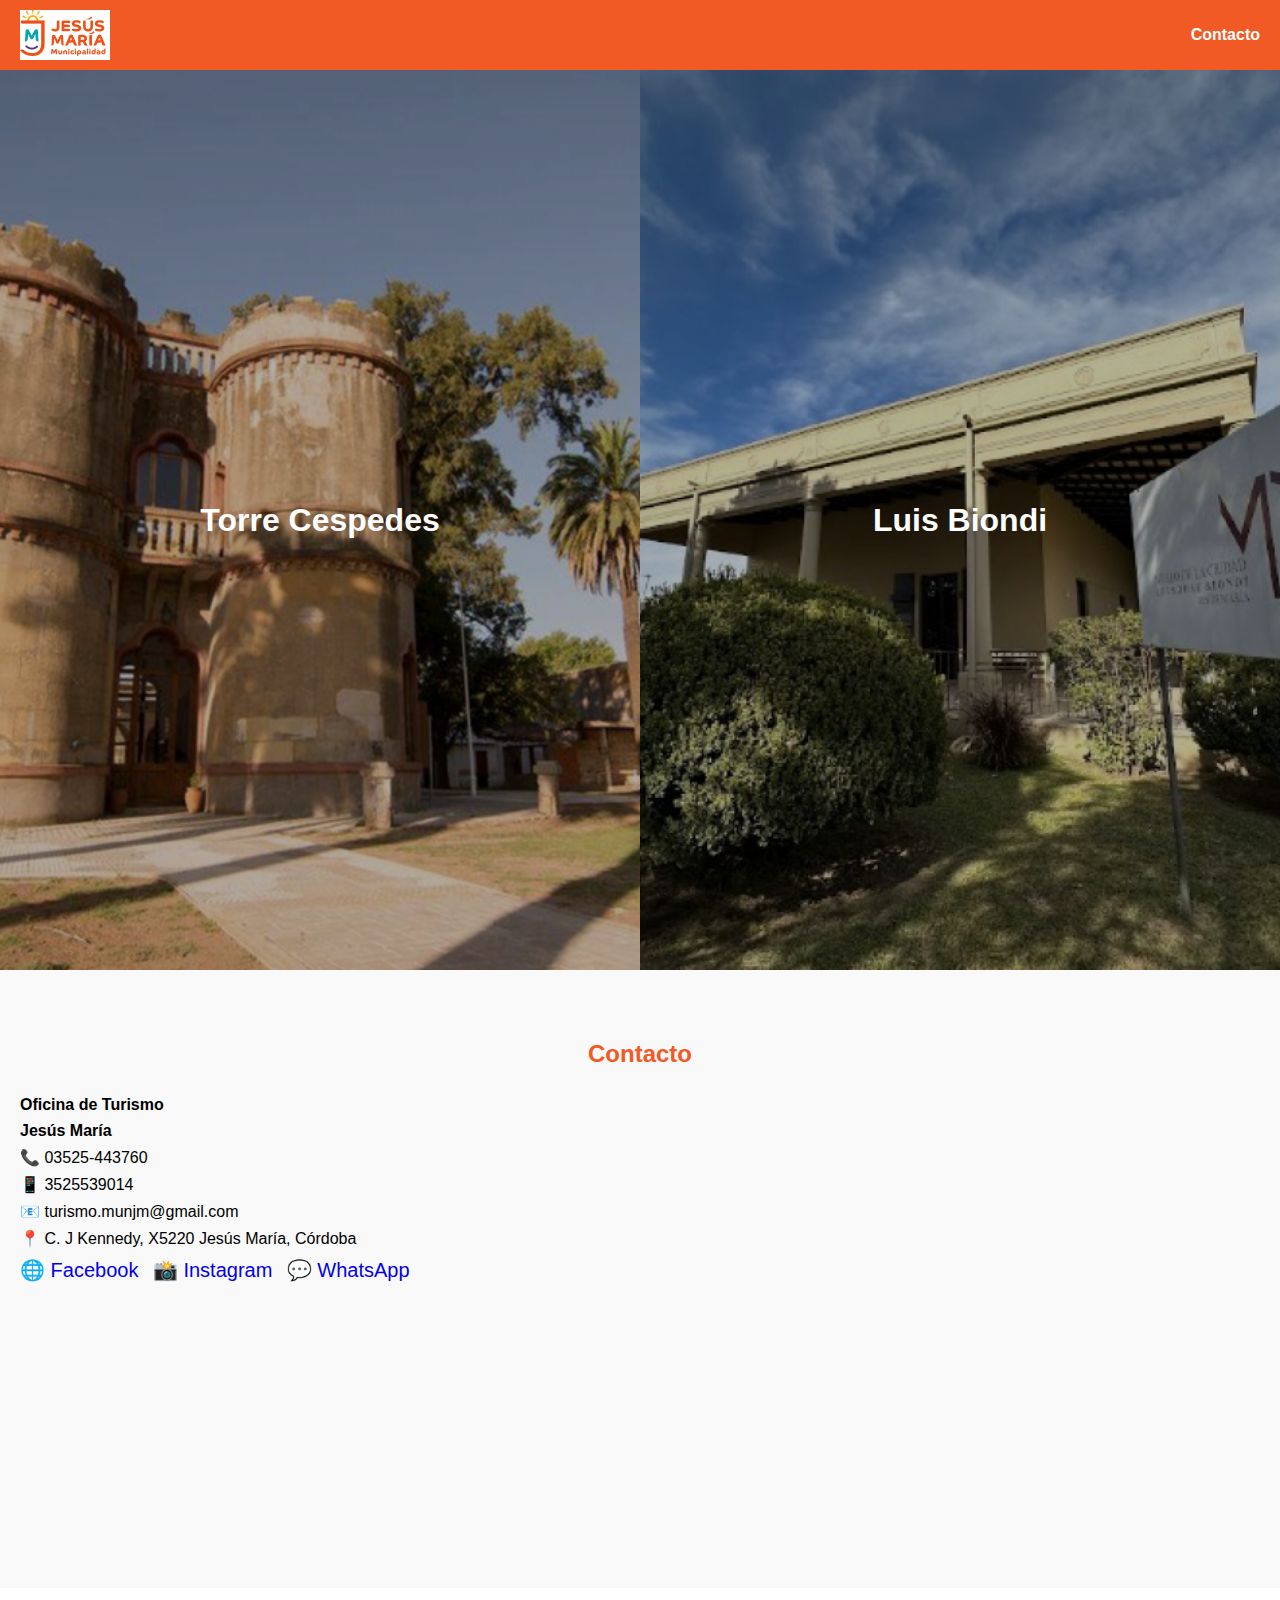
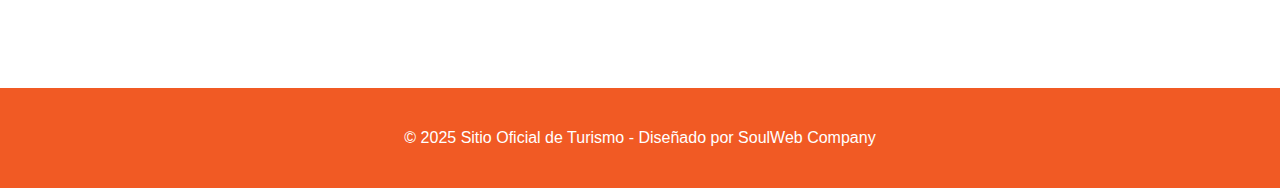
<file: index.html>
<!DOCTYPE html>
<html lang="es">
<head>
  <meta charset="UTF-8">
  <meta name="viewport" content="width=device-width, initial-scale=1.0">
  <title>Turismo Jesús María</title>
  <link rel="icon" href="Imagenes/Logo municipalidad.png" type="image/png">
</head>
<body>

  <!-- Barra de navegación -->
  <nav>
    <img src="Imagenes/Municipalidad Jesus Maria.PNG" alt="Logo Jesús María">
    <ul>
      <li><a onclick="scrollToContact()">Contacto</a></li>
    </ul>
  </nav>

  <!-- Sección con dos imágenes -->
  <section class="hero">
    <div onclick="window.location.href='cespedes.html'">
      <img src="Imagenes/Imagen1.jpg" alt="Torre Cespedes">
      <h2>Torre Cespedes</h2>
    </div>
    <div onclick="window.location.href='luisbiondi.html'">
      <img src="Imagenes/Luis Biondi.jpeg" alt="Luis Biondi">
      <h2>Luis Biondi</h2>
    </div>
  </section>

  <!-- Sección de contacto -->
  <section id="contacto">
    <h2>Contacto</h2>
    <div class="contact-container">
      <div class="contact-info">
        <p><strong>Oficina de Turismo</strong></p>
        <p><strong>Jesús María</strong></p>
        <p>📞 03525-443760</p>
        <p>📱 3525539014</p>
        <p>📧 turismo.munjm@gmail.com</p>
        <p>📍 C. J Kennedy, X5220 Jesús María, Córdoba</p>
        <div class="social">
          <a href="https://www.facebook.com/jesusmariaturismo/">🌐 Facebook</a>
          <a href="https://www.instagram.com/turismojesusmaria/">📸 Instagram</a>
          <a href="https://api.whatsapp.com/send?phone=5493525539014&text=Hola!%20gracias%20por%20contactarnos%2C%20estamos%20de%2010%20a%2017%20de%20lunes%20a%20viernes%2C%20fin%20de%20semana%20y%20feriados%20de%209%3A30%20a%2020">💬 WhatsApp</a>
        </div>
      </div>
      <iframe
        src="https://www.google.com/maps/embed?pb=!1m18!1m12!1m3!1d3420.7149673577737!2d-64.10009792500507!3d-30.978435481278332!2m3!1f0!2f0!3f0!3m2!1i1024!2i768!4f13.1!3m3!1m2!1s0x9432639cdc86d4d9%3A0xb6332fce7efc9bc1!2sC.%20J%20Kennedy%2C%20X5220%20Jesus%20Mar%C3%ADa%2C%20C%C3%B3rdoba!5e0!3m2!1ses-419!2sar!4v1763746832936!5m2!1ses-419!2sar"
        width="600"
        height="450"
        style="border:0;"
        allowfullscreen=""
        loading="lazy"
        referrerpolicy="no-referrer-when-downgrade">
      </iframe>
    </div>
  </section>
  <footer>
    <p class="pie">&copy; 2025 Sitio Oficial de Turismo - Diseñado por SoulWeb Company</p>
  </footer>
</body>
</html>
  <style>
    footer {
    color: white;
    text-align: center;
    padding: 25px 20px;
    margin-top: 100px;
    background-color: #f15a24;
    }
    body {
      margin: 0;
      font-family: Arial, sans-serif;
      scroll-behavior: smooth;
    }

    /* Barra de navegación */
    nav {
      display: flex;
      justify-content: space-between;
      align-items: center;
      padding: 10px 20px;
      background-color: #f15a24;
      position: sticky;
      top: 0;
      z-index: 1000;
    }

    nav img {
      height: 50px;
    }

    nav ul {
      list-style: none;
      display: flex;
      margin: 0;
      padding: 0;
    }

    nav ul li {
      margin-left: 20px;
    }

    nav ul li a {
      text-decoration: none;
      color: white;
      font-weight: bold;
      cursor: pointer;
    }

    /* Sección principal con imágenes */
    .hero {
      display: flex;
      height: 100vh;
    }

    .hero div {
      flex: 1;
      display: flex;
      justify-content: center;
      align-items: center;
      position: relative;
      cursor: pointer;
      overflow: hidden;
    }

    .hero img {
      width: 100%;
      height: 100%;
      object-fit: cover;
      filter: brightness(70%);
      transition: 0.5s;
    }

    .hero div:hover img {
      filter: brightness(50%);
      transform: scale(1.05);
    }

    .hero h2 {
      position: absolute;
      color: white;
      font-size: 2em;
      font-weight: bold;
    }

    /* Contacto */
    #contacto {
      padding: 50px 20px;
      background-color: #f9f9f9;
    }

    #contacto h2 {
      text-align: center;
      margin-bottom: 20px;
      color: #f15a24;
    }

    .contact-container {
      display: flex;
      justify-content: space-between;
      flex-wrap: wrap;
      gap: 20px;
    }

    .contact-info {
      flex: 1;
      min-width: 300px;
    }

    .contact-info p {
      margin: 8px 0;
    }

    .contact-map {
      flex: 1;
      min-width: 300px;
    }

    .social {
      margin-top: 10px;
    }

    .social a {
      margin-right: 10px;
      text-decoration: none;
      font-size: 20px;
    }
    .map{
      width: 50%;
      height: 50%;
      border-radius: 10px;
    }
  </style>
  <script>
    function scrollToContact() {
      document.getElementById("contacto").scrollIntoView({ behavior: "smooth" });
    }

  </script>
</file>
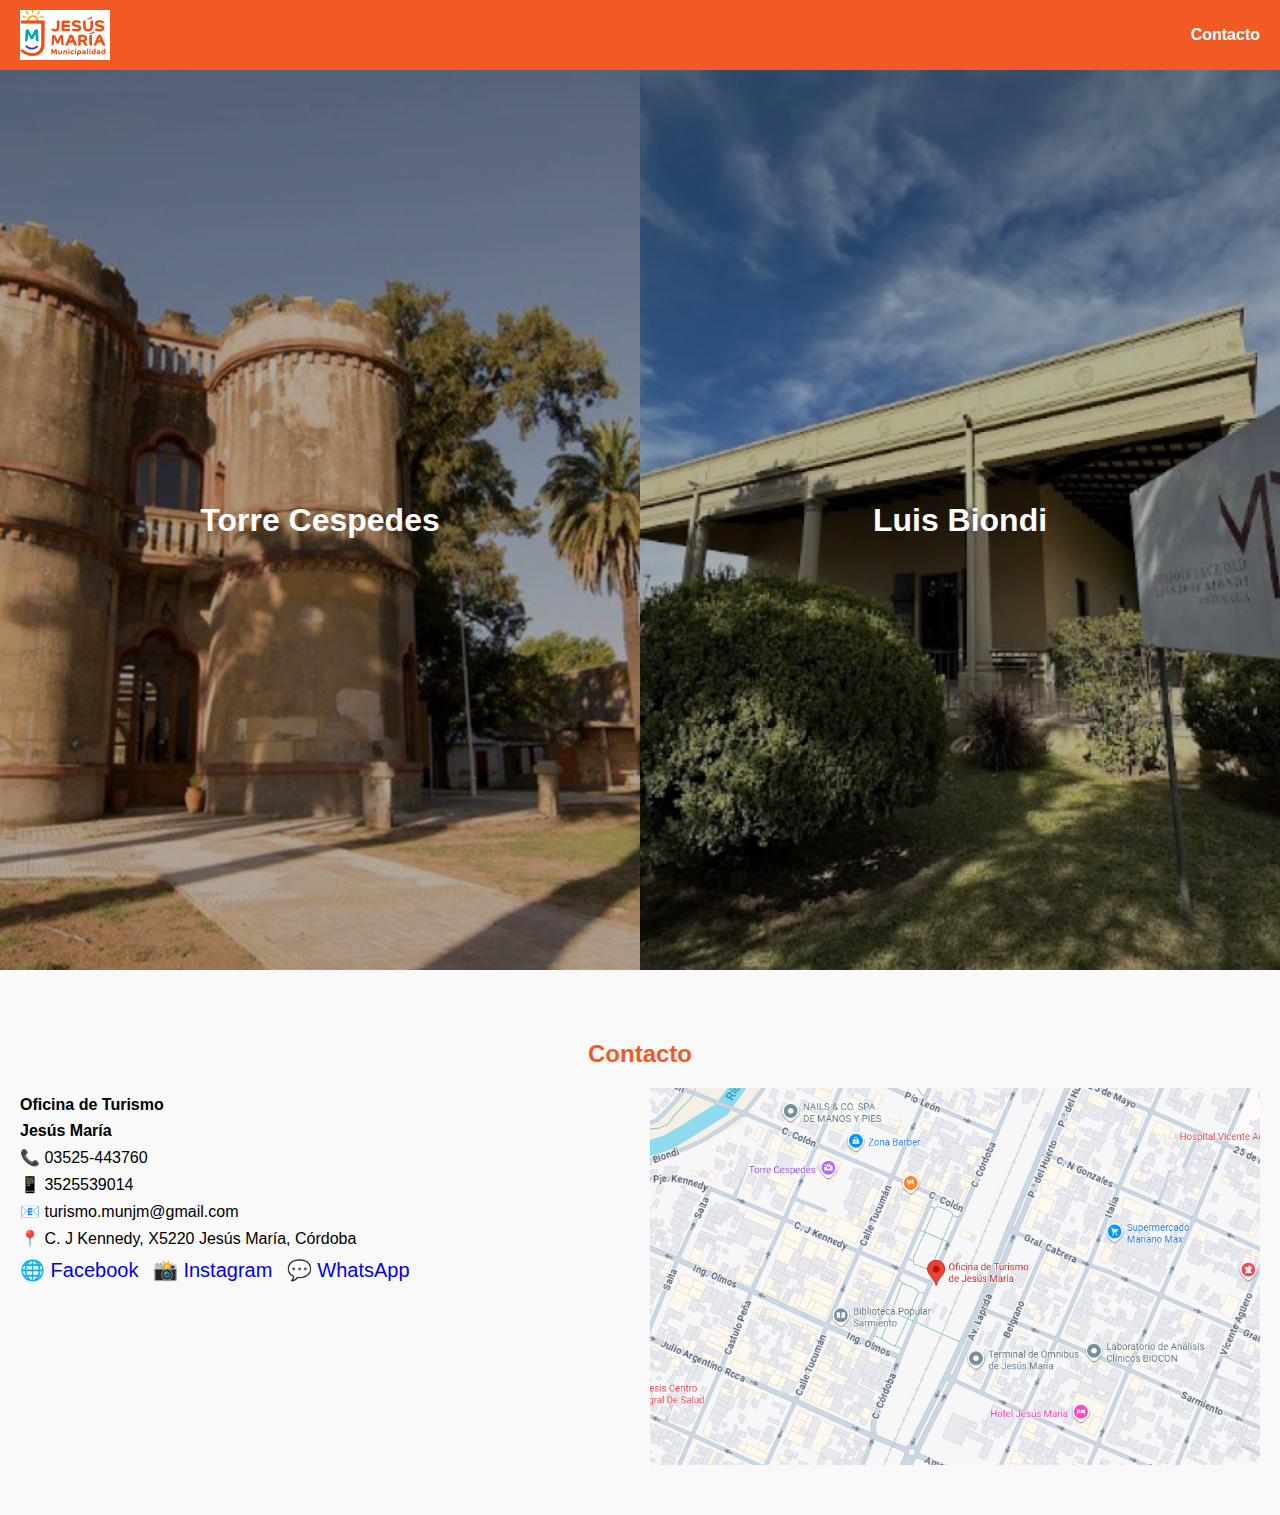
<file: tesina/index.html>
<!DOCTYPE html>
<html lang="es">
<head>
  <meta charset="UTF-8">
  <meta name="viewport" content="width=device-width, initial-scale=1.0">
  <title>Turismo Jesús María</title>
  <link rel="icon" href="Imagenes/Logo municipalidad.png" type="image/png">
</head>
<body>

  <!-- Barra de navegación -->
  <nav>
    <img src="Imagenes/Municipalidad Jesus Maria.PNG" alt="Logo Jesús María">
    <ul>
      <li><a onclick="scrollToContact()">Contacto</a></li>
    </ul>
  </nav>

  <!-- Sección con dos imágenes -->
  <section class="hero">
    <div onclick="window.location.href='cespedes.html'">
      <img src="Imagenes/Imagen1.jpg" alt="Torre Cespedes">
      <h2>Torre Cespedes</h2>
    </div>
    <div onclick="window.location.href='luisbiondi.html'">
      <img src="Imagenes/Luis Biondi.jpeg" alt="Luis Biondi">
      <h2>Luis Biondi</h2>
    </div>
  </section>

  <!-- Sección de contacto -->
  <section id="contacto">
    <h2>Contacto</h2>
    <div class="contact-container">
      <div class="contact-info">
        <p><strong>Oficina de Turismo</strong></p>
        <p><strong>Jesús María</strong></p>
        <p>📞 03525-443760</p>
        <p>📱 3525539014</p>
        <p>📧 turismo.munjm@gmail.com</p>
        <p>📍 C. J Kennedy, X5220 Jesús María, Córdoba</p>
        <div class="social">
          <a href="https://www.facebook.com/jesusmariaturismo/">🌐 Facebook</a>
          <a href="https://www.instagram.com/turismojesusmaria/">📸 Instagram</a>
          <a href="https://api.whatsapp.com/send?phone=5493525539014&text=Hola!%20gracias%20por%20contactarnos%2C%20estamos%20de%2010%20a%2017%20de%20lunes%20a%20viernes%2C%20fin%20de%20semana%20y%20feriados%20de%209%3A30%20a%2020">💬 WhatsApp</a>
        </div>
      </div>
      <div class="contact-map">
        <img class="map" src="Imagenes/Mapa.PNG" alt="pin" class="map-pin">
      </div>
    </div>
  </section>
</body>
</html>
  <style>
    body {
      margin: 0;
      font-family: Arial, sans-serif;
      scroll-behavior: smooth;
    }

    /* Barra de navegación */
    nav {
      display: flex;
      justify-content: space-between;
      align-items: center;
      padding: 10px 20px;
      background-color: #f15a24;
      position: sticky;
      top: 0;
      z-index: 1000;
    }

    nav img {
      height: 50px;
    }

    nav ul {
      list-style: none;
      display: flex;
      margin: 0;
      padding: 0;
    }

    nav ul li {
      margin-left: 20px;
    }

    nav ul li a {
      text-decoration: none;
      color: white;
      font-weight: bold;
      cursor: pointer;
    }

    /* Sección principal con imágenes */
    .hero {
      display: flex;
      height: 100vh;
    }

    .hero div {
      flex: 1;
      display: flex;
      justify-content: center;
      align-items: center;
      position: relative;
      cursor: pointer;
      overflow: hidden;
    }

    .hero img {
      width: 100%;
      height: 100%;
      object-fit: cover;
      filter: brightness(70%);
      transition: 0.5s;
    }

    .hero div:hover img {
      filter: brightness(50%);
      transform: scale(1.05);
    }

    .hero h2 {
      position: absolute;
      color: white;
      font-size: 2em;
      font-weight: bold;
    }

    /* Contacto */
    #contacto {
      padding: 50px 20px;
      background-color: #f9f9f9;
    }

    #contacto h2 {
      text-align: center;
      margin-bottom: 20px;
      color: #f15a24;
    }

    .contact-container {
      display: flex;
      justify-content: space-between;
      flex-wrap: wrap;
      gap: 20px;
    }

    .contact-info {
      flex: 1;
      min-width: 300px;
    }

    .contact-info p {
      margin: 8px 0;
    }

    .contact-map {
      flex: 1;
      min-width: 300px;
    }

    .social {
      margin-top: 10px;
    }

    .social a {
      margin-right: 10px;
      text-decoration: none;
      font-size: 20px;
    }
    .map{
      width: 100%;
      height: 100%
    }
  </style>
  <script>
    function scrollToContact() {
      document.getElementById("contacto").scrollIntoView({ behavior: "smooth" });
    }
  </script>
</file>
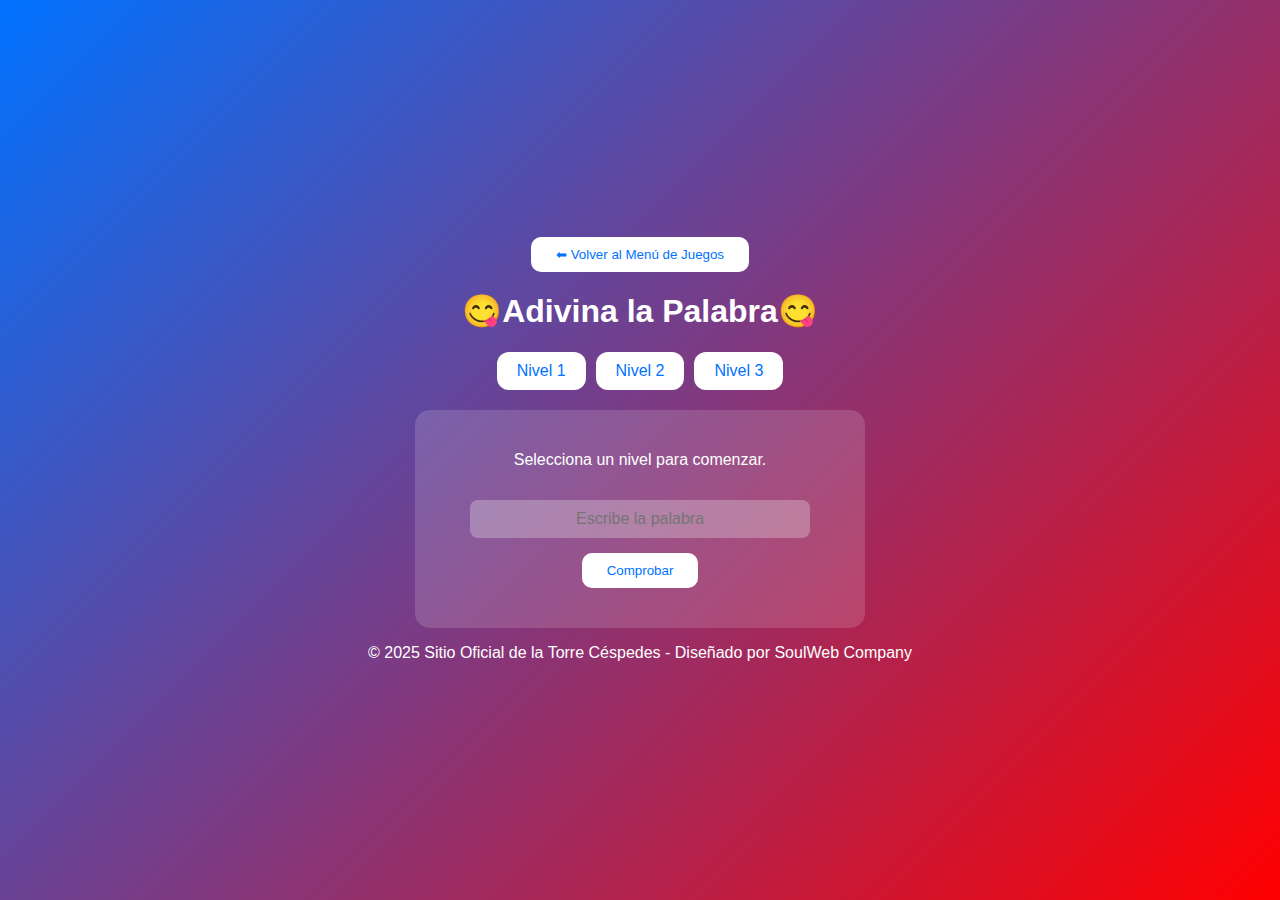
<file: adivina.html>
<!DOCTYPE html>
<html lang="en">
<head>
<meta charset="UTF-8">
<meta name="viewport" content="width=device-width, initial-scale=1.0">
<title>😋Adivina la Palabra😋</title>
<link rel="icon" href="Imagenes/Juegos.PNG" type="image/png">
</head>
<body>
<button class="btn-volver" onclick="volverAlMenu()">⬅ Volver al Menú de Juegos</button>
<h1>😋Adivina la Palabra😋</h1>

<div class="niveles">
  <div class="nivel" onclick="iniciarNivel(1)" id="nivel1">Nivel 1</div>
  <div class="nivel" onclick="iniciarNivel(2)" id="nivel2">Nivel 2</div>
  <div class="nivel" onclick="iniciarNivel(3)" id="nivel3">Nivel 3</div>
</div>

<div class="contenedor-juego">
  <p id="pista">Selecciona un nivel para comenzar.</p>
  <p id="longitud"></p>
  <input type="text" id="respuesta" placeholder="Escribe la palabra" disabled>
  <br>
  <button onclick="verificarPalabra()">Comprobar</button>
  <div class="mensaje" id="mensaje"></div>
  <div class="resultado" id="resultado"></div>
</div>
  <footer>
    <p class="pie">&copy; 2025 Sitio Oficial de la Torre Céspedes - Diseñado por SoulWeb Company</p>
  </footer>
</body>
</html>
<style>
  body {
    font-family: 'Poppins', sans-serif;
    background: linear-gradient(135deg, #0072ff, #ff0000);
    color: #fff;
    text-align: center;
    margin: 0;
    padding: 0;
    height: 100vh;
    display: flex;
    flex-direction: column;
    justify-content: center;
    align-items: center;
  }

  h1 {
    margin-top: 20px;
    animation: fadeIn 1s ease-in-out;
  }

  .niveles {
    display: flex;
    gap: 10px;
    margin-bottom: 20px;
  }

  .nivel {
    background-color: #fff;
    color: #0072ff;
    padding: 10px 20px;
    border-radius: 12px;
    cursor: pointer;
    transition: 0.3s;
  }

  .nivel:hover {
    transform: scale(1.1);
  }

  .nivel.completado {
    background-color: #00ff88;
    color: #fff;
  }

  .contenedor-juego {
    background-color: rgba(255,255,255,0.15);
    padding: 25px;
    border-radius: 15px;
    width: 90%;
    max-width: 400px;
  }

  input {
    padding: 10px;
    border: none;
    border-radius: 8px;
    margin-top: 15px;
    width: 80%;
    font-size: 1em;
    text-align: center;
  }

  button {
    background-color: #fff;
    color: #0072ff;
    border: none;
    padding: 10px 25px;
    border-radius: 10px;
    margin-top: 15px;
    cursor: pointer;
    transition: 0.3s;
  }

  button:hover {
    background-color: #00ff88;
    color: #fff;
    transform: scale(1.05);
  }

  .mensaje {
    margin-top: 15px;
    font-size: 1.2em;
  }

  .resultado {
    margin-top: 10px;
    font-size: 1.1em;
    letter-spacing: 2px;
  }

  .letra-correcta {
    color: #00ff88;
  }

  .letra-incorrecta {
    color: #ff4444;
  }
</style>
<script>
function volverAlMenu() {
  window.location.href = "menu-juegos.html"; // o el nombre real de tu página principal
}
</script>
<script>
const niveles = {
  1: [
    { palabra: "cultura", pista: "Conjunto de costumbres, artes y conocimientos de un grupo." }
  ],
  2: [
    { palabra: "rampa", pista: "Superficie inclinada que facilita subir o bajar." },
    { palabra: "billar", pista: "Juego de mesa con bolas y un taco." }
  ],
  3: [
    { palabra: "ingeniero", pista: "Persona que aplica matemáticas y física para resolver problemas prácticos." }
  ]
};

let nivelActual = null;
let palabraActual = "";
let palabraMostrada = "";
let palabraCompletada = {};
let indicePalabra = 0;

function iniciarNivel(nivel) {
  nivelActual = nivel;
  indicePalabra = 0;
  palabraCompletada[nivel] = false;
  cargarPalabra();
}

function cargarPalabra() {
  const lista = niveles[nivelActual];
  const obj = lista[indicePalabra];
  palabraActual = obj.palabra.toLowerCase();
  document.getElementById("pista").innerText = "Pista: " + obj.pista;
  document.getElementById("longitud").innerText = `La palabra tiene ${palabraActual.length} letras.`;
  document.getElementById("respuesta").value = "";
  document.getElementById("respuesta").disabled = false;
  document.getElementById("mensaje").innerText = "";
  document.getElementById("resultado").innerText = "";
}

function verificarPalabra() {
  const input = document.getElementById("respuesta").value.toLowerCase();
  const mensaje = document.getElementById("mensaje");
  const resultado = document.getElementById("resultado");
  
  if (!input) {
    mensaje.innerText = "Escribe una palabra.";
    return;
  }

  let resultadoTexto = "";
  for (let i = 0; i < palabraActual.length; i++) {
    if (input[i] === palabraActual[i]) {
      resultadoTexto += `<span class='letra-correcta'>${input[i] ?? "_"}</span> `;
    } else {
      resultadoTexto += `<span class='letra-incorrecta'>${input[i] ?? "_"}</span> `;
    }
  }
  resultado.innerHTML = resultadoTexto;

  if (input === palabraActual) {
    mensaje.innerText = "¡Correcto! 🎉";
    mensaje.style.color = "#00ff88";
    document.getElementById("respuesta").disabled = true;

    const lista = niveles[nivelActual];
    if (indicePalabra < lista.length - 1) {
      indicePalabra++;
      setTimeout(cargarPalabra, 1500);
    } else {
      document.getElementById(`nivel${nivelActual}`).classList.add("completado");
      palabraCompletada[nivelActual] = true;
    }
  } else {
    mensaje.innerText = "Intenta de nuevo.";
    mensaje.style.color = "#fff";
  }
}

</script>
</file>
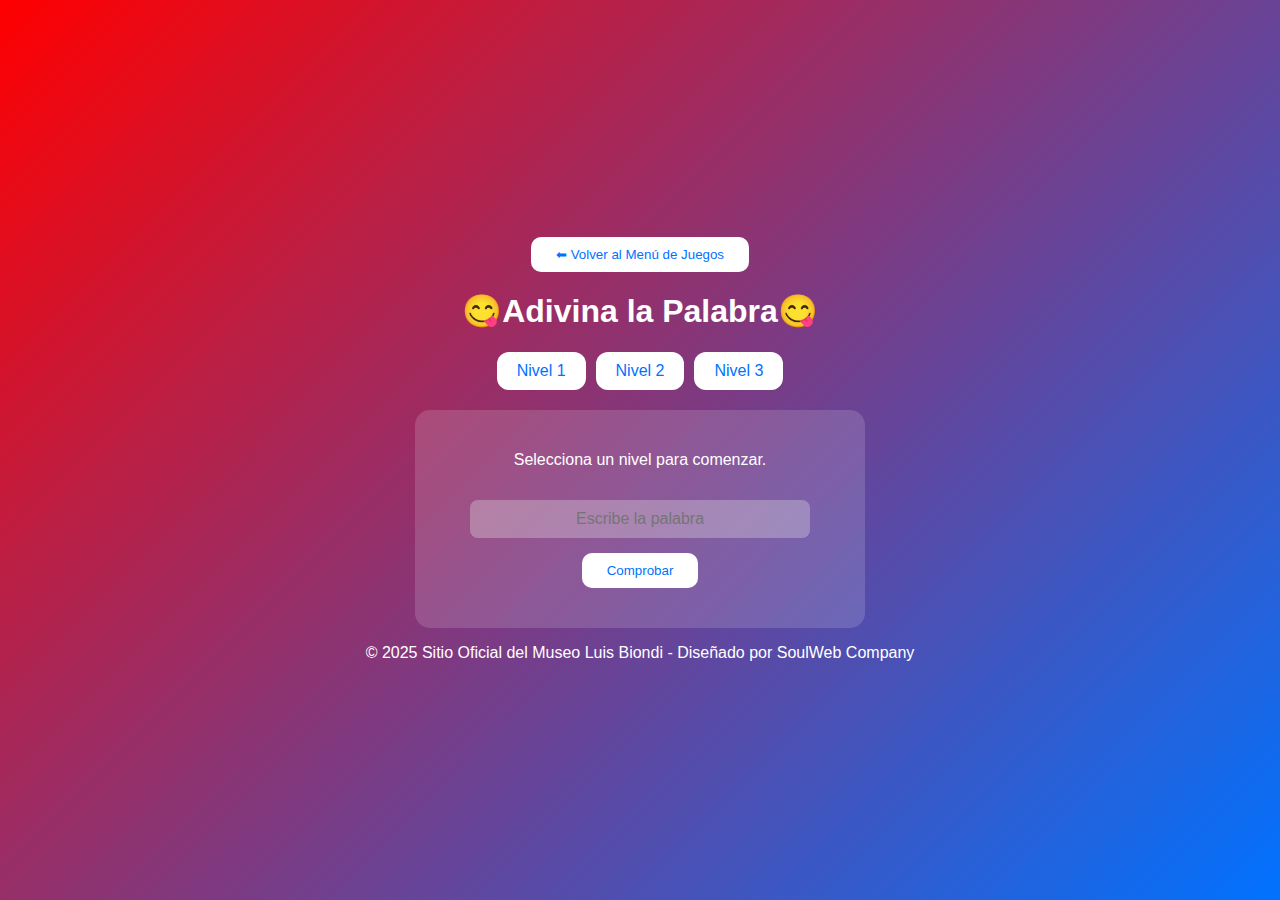
<file: adivina2.html>
<!DOCTYPE html>
<html lang="en">
  <head>
    <meta charset="UTF-8">
    <meta name="viewport" content="width=device-width, initial-scale=1.0">
    <title>😋Adivina la Palabra😋</title>
    <link rel="icon" href="Imagenes/Juegos.PNG" type="image/png">
</head>

  <body>
    <button class="btn-volver" onclick="volverAlMenu()">⬅ Volver al Menú de Juegos</button>
    <h1>😋Adivina la Palabra😋</h1>

    <div class="niveles">
      <div class="nivel" onclick="iniciarNivel(1)" id="nivel1">Nivel 1</div>
      <div class="nivel" onclick="iniciarNivel(2)" id="nivel2">Nivel 2</div>
      <div class="nivel" onclick="iniciarNivel(3)" id="nivel3">Nivel 3</div>
    </div>

<div class="contenedor-juego">
  <p id="pista">Selecciona un nivel para comenzar.</p>
  <p id="longitud"></p>
  <input type="text" id="respuesta" placeholder="Escribe la palabra" disabled>
  <br>
  <button onclick="verificarPalabra()">Comprobar</button>
  <div class="mensaje" id="mensaje"></div>
  <div class="resultado" id="resultado"></div>
</div>
  <footer>
    <p class="pie">&copy; 2025 Sitio Oficial del Museo Luis Biondi - Diseñado por SoulWeb Company</p>
  </footer>
</body>
</html>

<script>
function volverAlMenu() {
  window.location.href = "menu-juegos2.html"; // o el nombre real de tu página principal
}
</script>

<script>
const niveles = {
  1: [
    { palabra: "cultura", pista: "Conjunto de costumbres, artes y conocimientos de un grupo." }
  ],
  2: [
    { palabra: "veraneo", pista: "Época del año en la que las personas suelen viajar o descansar, especialmente en lugares turísticos, para disfrutar del sol y el mar." },
    { palabra: "patrimonio", pista: "Referido a los bienes o valores que forman parte de la herencia cultural o histórica de una comunidad o nación." }
  ],
  3: [
    { palabra: "arqueologia", pista: "Relacionadas con el estudio de restos antiguos, ruinas o artefactos que ayudan a conocer las civilizaciones del pasado." }
  ]
};

let nivelActual = null;
let palabraActual = "";
let palabraMostrada = "";
let palabraCompletada = {};
let indicePalabra = 0;

function iniciarNivel(nivel) {
  nivelActual = nivel;
  indicePalabra = 0;
  palabraCompletada[nivel] = false;
  cargarPalabra();
}

function cargarPalabra() {
  const lista = niveles[nivelActual];
  const obj = lista[indicePalabra];
  palabraActual = obj.palabra.toLowerCase();
  document.getElementById("pista").innerText = "Pista: " + obj.pista;
  document.getElementById("longitud").innerText = `La palabra tiene ${palabraActual.length} letras.`;
  document.getElementById("respuesta").value = "";
  document.getElementById("respuesta").disabled = false;
  document.getElementById("mensaje").innerText = "";
  document.getElementById("resultado").innerText = "";
}

function verificarPalabra() {
  const input = document.getElementById("respuesta").value.toLowerCase();
  const mensaje = document.getElementById("mensaje");
  const resultado = document.getElementById("resultado");
  
  if (!input) {
    mensaje.innerText = "Escribe una palabra.";
    return;
  }

  let resultadoTexto = "";
  for (let i = 0; i < palabraActual.length; i++) {
    if (input[i] === palabraActual[i]) {
      resultadoTexto += `<span class='letra-correcta'>${input[i] ?? "_"}</span> `;
    } else {
      resultadoTexto += `<span class='letra-incorrecta'>${input[i] ?? "_"}</span> `;
    }
  }
  resultado.innerHTML = resultadoTexto;

  if (input === palabraActual) {
    mensaje.innerText = "¡Correcto! 🎉";
    mensaje.style.color = "#00ff88";
    document.getElementById("respuesta").disabled = true;

    const lista = niveles[nivelActual];
    if (indicePalabra < lista.length - 1) {
      indicePalabra++;
      setTimeout(cargarPalabra, 1500);
    } else {
      document.getElementById(`nivel${nivelActual}`).classList.add("completado");
      palabraCompletada[nivelActual] = true;
    }
  } else {
    mensaje.innerText = "Intenta de nuevo.";
    mensaje.style.color = "#fff";
  }
}
</script>

<style>
  body {
    font-family: 'Poppins', sans-serif;
    background:linear-gradient(135deg, #ff0000, #0072ff);
    color: #fff;
    text-align: center;
    margin: 0;
    padding: 0;
    height: 100vh;
    display: flex;
    flex-direction: column;
    justify-content: center;
    align-items: center;
  }

  h1 {
    margin-top: 20px;
    animation: fadeIn 1s ease-in-out;
  }

  .niveles {
    display: flex;
    gap: 10px;
    margin-bottom: 20px;
  }

  .nivel {
    background-color: #fff;
    color: #0072ff;
    padding: 10px 20px;
    border-radius: 12px;
    cursor: pointer;
    transition: 0.3s;
  }

  .nivel:hover {
    transform: scale(1.1);
  }

  .nivel.completado {
    background-color: #00ff88;
    color: #fff;
  }

  .contenedor-juego {
    background-color: rgba(255,255,255,0.15);
    padding: 25px;
    border-radius: 15px;
    width: 90%;
    max-width: 400px;
  }

  input {
    padding: 10px;
    border: none;
    border-radius: 8px;
    margin-top: 15px;
    width: 80%;
    font-size: 1em;
    text-align: center;
  }

  button {
    background-color: #fff;
    color: #0072ff;
    border: none;
    padding: 10px 25px;
    border-radius: 10px;
    margin-top: 15px;
    cursor: pointer;
    transition: 0.3s;
  }

  button:hover {
    background-color: #00ff88;
    color: #fff;
    transform: scale(1.05);
  }

  .mensaje {
    margin-top: 15px;
    font-size: 1.2em;
  }

  .resultado {
    margin-top: 10px;
    font-size: 1.1em;
    letter-spacing: 2px;
  }

  .letra-correcta {
    color: #00ff88;
  }

  .letra-incorrecta {
    color: #ff4444;
  }

</style>
</file>
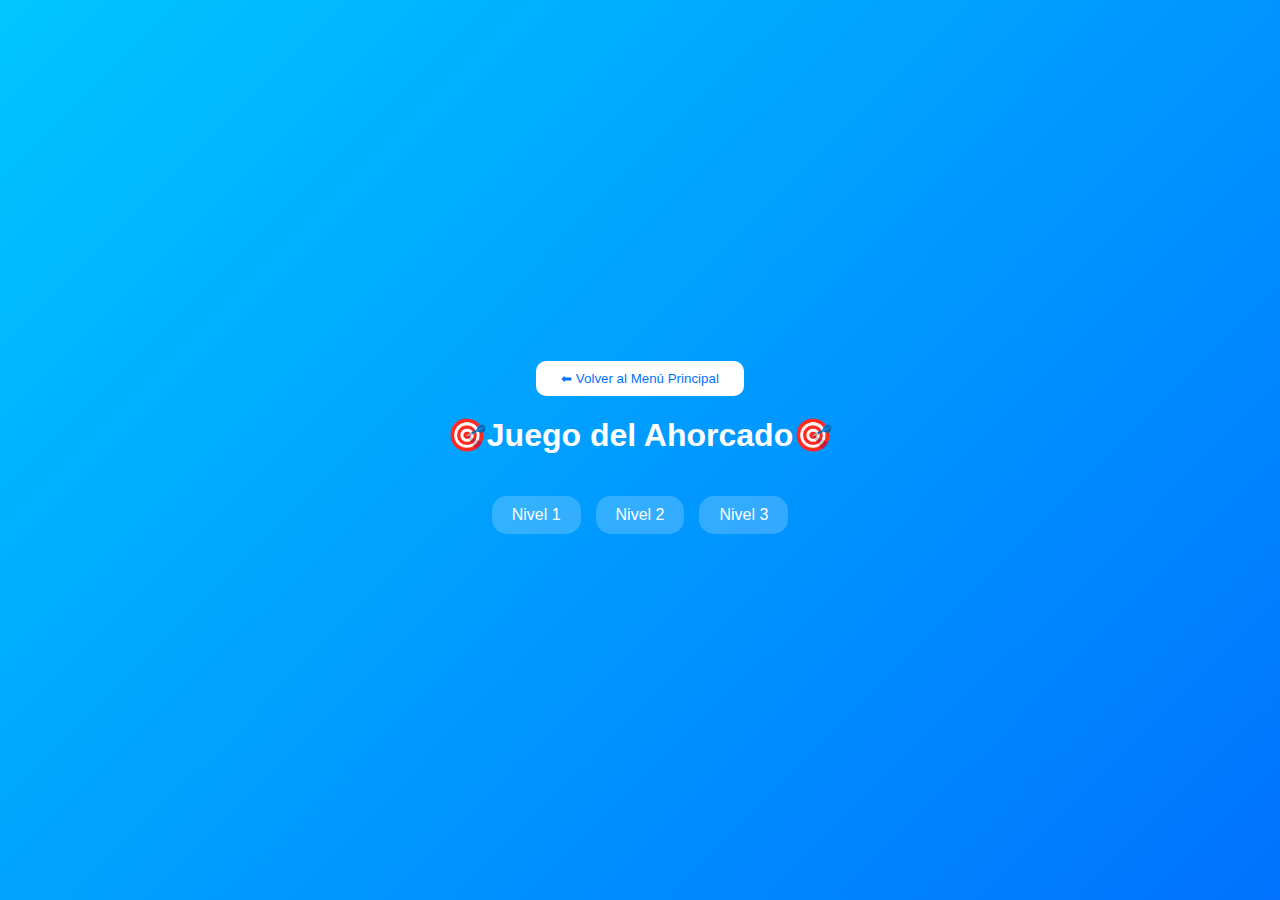
<file: ahorcado.html>
<!DOCTYPE html>
<html lang="en">
<button class="btn-volver" onclick="volverAlMenu()">⬅ Volver al Menú Principal</button>

<script>
function volverAlMenu() {
  window.location.href = "menu-juegos.html"; // o el nombre real de tu página principal
}
</script>
<head>
    <meta charset="UTF-8">
    <meta name="viewport" content="width=device-width, initial-scale=1.0">
    <title>Ahorcado</title>
    <link rel="icon" href="juegos.avif" type="image/png">
</head>
<body>
    <h1>🎯Juego del Ahorcado🎯</h1>

    <div class="niveles">
      <div class="nivel" id="nivel1" onclick="iniciarNivel(1)">Nivel 1</div>
      <div class="nivel" id="nivel2" onclick="iniciarNivel(2)">Nivel 2</div>
      <div class="nivel" id="nivel3" onclick="iniciarNivel(3)">Nivel 3</div>
    </div>
    <div class="juego" id="juego">
      <p id="palabra"></p>
      <div id="letras"></div>
      <p id="intentos"></p>
      <p id="mensaje"></p>
      <button id="reiniciar" onclick="reiniciarNivel()">Reiniciar</button>
    </div>
</body>
</html>
<script>
  const palabrasPorNivel = {
    1: ["museo", "gabriel", "cespedes"],
    2: ["ingeniero", "billar", "cultura", "rampas"],
    3: ["restauración", "hito", "patrimonio", "arquitectónico", "urbanístico"]
  };

  let palabraSeleccionada = "";
  let letrasCorrectas = [];
  let intentosRestantes = 6;
  let nivelActual = 0;

  const palabraEl = document.getElementById("palabra");
  const letrasEl = document.getElementById("letras");
  const intentosEl = document.getElementById("intentos");
  const mensajeEl = document.getElementById("mensaje");
  const reiniciarBtn = document.getElementById("reiniciar");
  const juegoEl = document.getElementById("juego");

  function iniciarNivel(nivel) {
    nivelActual = nivel;
    const palabras = palabrasPorNivel[nivel];
    palabraSeleccionada = palabras[Math.floor(Math.random() * palabras.length)].toLowerCase();
    letrasCorrectas = [];
    intentosRestantes = 6;

    document.querySelectorAll('.nivel').forEach(n => n.classList.remove('activo'));
    document.getElementById(`nivel${nivel}`).classList.add('activo');

    juegoEl.style.display = "flex";
    reiniciarBtn.style.display = "none";
    mensajeEl.textContent = "";

    mostrarPalabra();
    generarBotones();
    actualizarIntentos();
  }

  function mostrarPalabra() {
    palabraEl.textContent = palabraSeleccionada
      .split("")
      .map(letra => letrasCorrectas.includes(letra) ? letra : "_")
      .join(" ");
  }

  function generarBotones() {
    letrasEl.innerHTML = "";
    const alfabeto = "abcdefghijklmnopqrstuvwxyzáéíóú";
    alfabeto.split("").forEach(letra => {
      const boton = document.createElement("button");
      boton.textContent = letra;
      boton.classList.add("letra");
      boton.onclick = () => adivinarLetra(letra, boton);
      letrasEl.appendChild(boton);
    });
  }

  function adivinarLetra(letra, boton) {
    boton.disabled = true;
    if (palabraSeleccionada.includes(letra)) {
      letrasCorrectas.push(letra);
      mostrarPalabra();

      if (!palabraEl.textContent.includes("_")) {
        mensajeEl.textContent = "🎉 ¡Ganaste! Nivel completado.";
        document.getElementById(`nivel${nivelActual}`).classList.add("completado");
        reiniciarBtn.style.display = "block";
        desactivarBotones();
      }
    } else {
      intentosRestantes--;
      actualizarIntentos();
      if (intentosRestantes === 0) {
        mensajeEl.textContent = `❌ Has perdido. La palabra era: ${palabraSeleccionada}`;
        reiniciarBtn.style.display = "block";
        desactivarBotones();
      }
    }
  }

  function actualizarIntentos() {
    intentosEl.textContent = `Intentos restantes: ${intentosRestantes}`;
  }

  function desactivarBotones() {
    document.querySelectorAll(".letra").forEach(btn => btn.disabled = true);
  }

  function reiniciarNivel() {
    iniciarNivel(nivelActual);
  }
</script>
<style>
    body {
    font-family: 'Poppins', sans-serif;
    background: linear-gradient(135deg, #00c6ff, #0072ff);
    color: #fff;
    text-align: center;
    margin: 0;
    padding: 0;
    height: 100vh;
    display: flex;
    flex-direction: column;
    justify-content: center;
    align-items: center;
  }

  h1 {
    margin-top: 20px;
    animation: fadeIn 1s ease-in-out;
  }

  .niveles {
    display: flex;
    justify-content: center;
    gap: 15px;
    margin: 20px;
  }

  .nivel {
    background-color: #ffffff33;
    padding: 10px 20px;
    border-radius: 15px;
    cursor: pointer;
    transition: 0.3s;
  }

  .nivel:hover {
    background-color: #ffffff66;
    transform: scale(1.1);
  }

  .nivel.completado {
    background-color: #4CAF50;
    color: white;
  }
  .contenedor-juego {
    background-color: rgba(255,255,255,0.15);
    padding: 25px;
    border-radius: 15px;
    width: 90%;
    max-width: 600px;
  }
  .juego {
    display: none;
    flex-direction: column;
    align-items: center;
    animation: aparecer 0.8s ease-in-out;
  }

  #palabra {
    font-size: 2em;
    letter-spacing: 8px;
    margin: 20px;
  }

  #letras {
    display: flex;
    flex-wrap: wrap;
    justify-content: center;
    gap: 8px;
    max-width: 400px;
  }

  button.letra {
    background-color: #fff;
    color: #333;
    border: none;
    padding: 8px 12px;
    font-size: 18px;
    border-radius: 8px;
    cursor: pointer;
    transition: 0.2s;
  }

  button.letra:hover {
    background-color: #4facfe;
    color: #fff;
  }

  button.letra:disabled {
    background-color: #999;
    cursor: not-allowed;
  }

  #mensaje {
    font-size: 1.5em;
    margin: 20px;
  }

  #reiniciar {
    display: none;
    background-color: #fff;
    color: #333;
    border: none;
    padding: 10px 20px;
    border-radius: 10px;
    cursor: pointer;
  }

  @keyframes fadeIn {
    from { opacity: 0; transform: translateY(-10px); }
    to { opacity: 1; transform: translateY(0); }
  }

  @keyframes aparecer {
    from { opacity: 0; transform: scale(0.9); }
    to { opacity: 1; transform: scale(1); }
  }
    button {
    background-color: #fff;
    color: #0072ff;
    border: none;
    padding: 10px 25px;
    border-radius: 10px;
    margin-top: 15px;
    cursor: pointer;
    transition: 0.3s;
  }

</style>
</file>
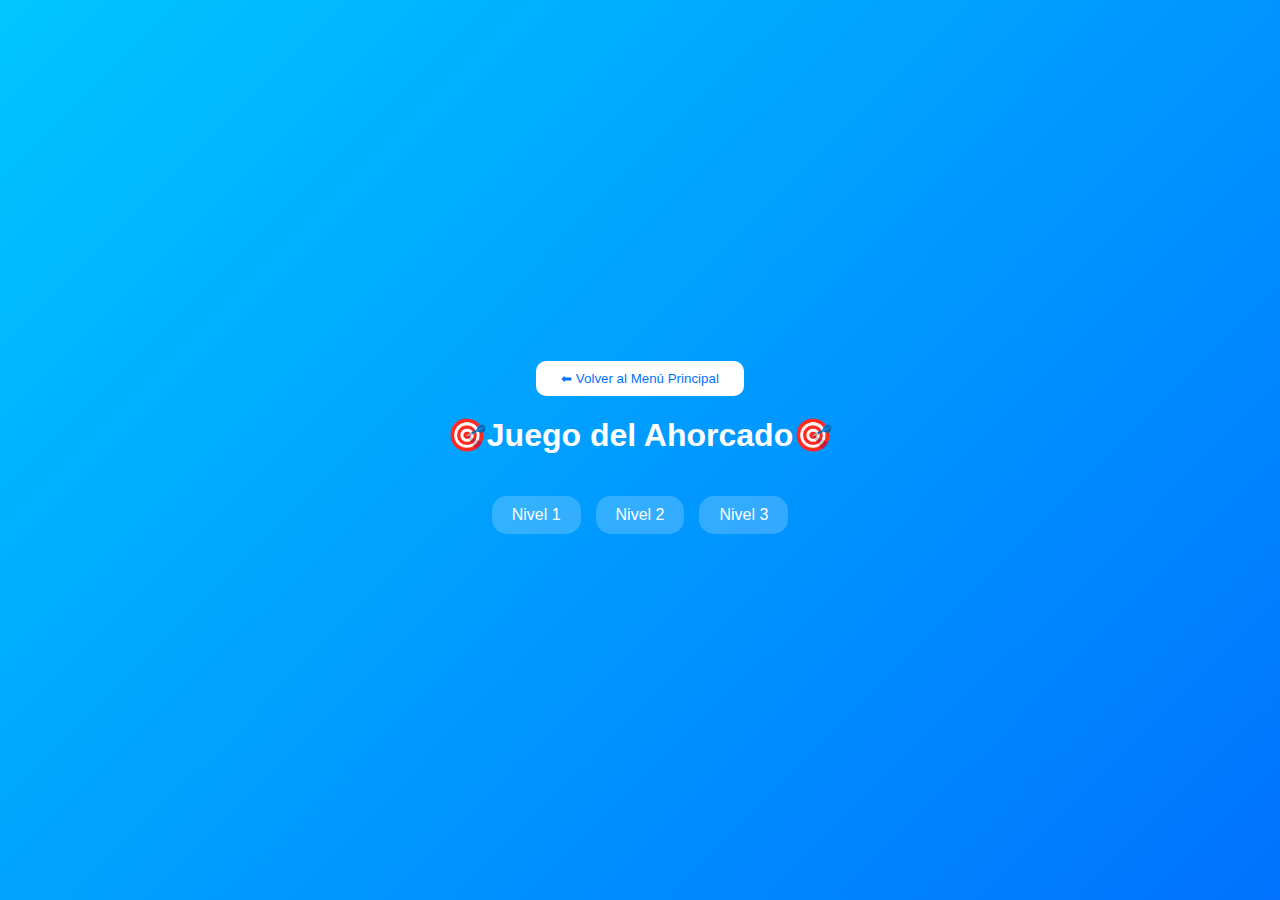
<file: ahorcado2.html>
<!DOCTYPE html>
<html lang="en">
<button class="btn-volver" onclick="volverAlMenu()">⬅ Volver al Menú Principal</button>

<script>
function volverAlMenu() {
  window.location.href = "menu-juegos2.html"; // o el nombre real de tu página principal
}
</script>
<head>
    <meta charset="UTF-8">
    <meta name="viewport" content="width=device-width, initial-scale=1.0">
    <title>Ahorcado</title>
    <link rel="icon" href="juegos.avif" type="image/png">
</head>
<body>
    <h1>🎯Juego del Ahorcado🎯</h1>

    <div class="niveles">
      <div class="nivel" id="nivel1" onclick="iniciarNivel(1)">Nivel 1</div>
      <div class="nivel" id="nivel2" onclick="iniciarNivel(2)">Nivel 2</div>
      <div class="nivel" id="nivel3" onclick="iniciarNivel(3)">Nivel 3</div>
    </div>
    <div class="juego" id="juego">
      <p id="palabra"></p>
      <div id="letras"></div>
      <p id="intentos"></p>
      <p id="mensaje"></p>
      <button id="reiniciar" onclick="reiniciarNivel()">Reiniciar</button>
    </div>
</body>
</html>
<script>
  const palabrasPorNivel = {
    1: ["museo", "luis", "biondi"],
    2: ["colección", "objetos", "cultura", "Paisaje"],
    3: ["experiencia", "testimonios", "patrimonio", "documentos", "urbanístico"]
  };

  let palabraSeleccionada = "";
  let letrasCorrectas = [];
  let intentosRestantes = 6;
  let nivelActual = 0;

  const palabraEl = document.getElementById("palabra");
  const letrasEl = document.getElementById("letras");
  const intentosEl = document.getElementById("intentos");
  const mensajeEl = document.getElementById("mensaje");
  const reiniciarBtn = document.getElementById("reiniciar");
  const juegoEl = document.getElementById("juego");

  function iniciarNivel(nivel) {
    nivelActual = nivel;
    const palabras = palabrasPorNivel[nivel];
    palabraSeleccionada = palabras[Math.floor(Math.random() * palabras.length)].toLowerCase();
    letrasCorrectas = [];
    intentosRestantes = 6;

    document.querySelectorAll('.nivel').forEach(n => n.classList.remove('activo'));
    document.getElementById(`nivel${nivel}`).classList.add('activo');

    juegoEl.style.display = "flex";
    reiniciarBtn.style.display = "none";
    mensajeEl.textContent = "";

    mostrarPalabra();
    generarBotones();
    actualizarIntentos();
  }

  function mostrarPalabra() {
    palabraEl.textContent = palabraSeleccionada
      .split("")
      .map(letra => letrasCorrectas.includes(letra) ? letra : "_")
      .join(" ");
  }

  function generarBotones() {
    letrasEl.innerHTML = "";
    const alfabeto = "abcdefghijklmnopqrstuvwxyzáéíóú";
    alfabeto.split("").forEach(letra => {
      const boton = document.createElement("button");
      boton.textContent = letra;
      boton.classList.add("letra");
      boton.onclick = () => adivinarLetra(letra, boton);
      letrasEl.appendChild(boton);
    });
  }

  function adivinarLetra(letra, boton) {
    boton.disabled = true;
    if (palabraSeleccionada.includes(letra)) {
      letrasCorrectas.push(letra);
      mostrarPalabra();

      if (!palabraEl.textContent.includes("_")) {
        mensajeEl.textContent = "🎉 ¡Ganaste! Nivel completado.";
        document.getElementById(`nivel${nivelActual}`).classList.add("completado");
        reiniciarBtn.style.display = "block";
        desactivarBotones();
      }
    } else {
      intentosRestantes--;
      actualizarIntentos();
      if (intentosRestantes === 0) {
        mensajeEl.textContent = `❌ Has perdido. La palabra era: ${palabraSeleccionada}`;
        reiniciarBtn.style.display = "block";
        desactivarBotones();
      }
    }
  }

  function actualizarIntentos() {
    intentosEl.textContent = `Intentos restantes: ${intentosRestantes}`;
  }

  function desactivarBotones() {
    document.querySelectorAll(".letra").forEach(btn => btn.disabled = true);
  }

  function reiniciarNivel() {
    iniciarNivel(nivelActual);
  }
</script>
<style>
    body {
    font-family: 'Poppins', sans-serif;
    background: linear-gradient(135deg, #00c6ff, #0072ff);
    color: #fff;
    text-align: center;
    margin: 0;
    padding: 0;
    height: 100vh;
    display: flex;
    flex-direction: column;
    justify-content: center;
    align-items: center;
  }

  h1 {
    margin-top: 20px;
    animation: fadeIn 1s ease-in-out;
  }

  .niveles {
    display: flex;
    justify-content: center;
    gap: 15px;
    margin: 20px;
  }

  .nivel {
    background-color: #ffffff33;
    padding: 10px 20px;
    border-radius: 15px;
    cursor: pointer;
    transition: 0.3s;
  }

  .nivel:hover {
    background-color: #ffffff66;
    transform: scale(1.1);
  }

  .nivel.completado {
    background-color: #4CAF50;
    color: white;
  }
  .contenedor-juego {
    background-color: rgba(255,255,255,0.15);
    padding: 25px;
    border-radius: 15px;
    width: 90%;
    max-width: 600px;
  }
  .juego {
    display: none;
    flex-direction: column;
    align-items: center;
    animation: aparecer 0.8s ease-in-out;
  }

  #palabra {
    font-size: 2em;
    letter-spacing: 8px;
    margin: 20px;
  }

  #letras {
    display: flex;
    flex-wrap: wrap;
    justify-content: center;
    gap: 8px;
    max-width: 400px;
  }

  button.letra {
    background-color: #fff;
    color: #333;
    border: none;
    padding: 8px 12px;
    font-size: 18px;
    border-radius: 8px;
    cursor: pointer;
    transition: 0.2s;
  }

  button.letra:hover {
    background-color: #4facfe;
    color: #fff;
  }

  button.letra:disabled {
    background-color: #999;
    cursor: not-allowed;
  }

  #mensaje {
    font-size: 1.5em;
    margin: 20px;
  }

  #reiniciar {
    display: none;
    background-color: #fff;
    color: #333;
    border: none;
    padding: 10px 20px;
    border-radius: 10px;
    cursor: pointer;
  }

  @keyframes fadeIn {
    from { opacity: 0; transform: translateY(-10px); }
    to { opacity: 1; transform: translateY(0); }
  }

  @keyframes aparecer {
    from { opacity: 0; transform: scale(0.9); }
    to { opacity: 1; transform: scale(1); }
  }
    button {
    background-color: #fff;
    color: #0072ff;
    border: none;
    padding: 10px 25px;
    border-radius: 10px;
    margin-top: 15px;
    cursor: pointer;
    transition: 0.3s;
  }

</style>
</file>
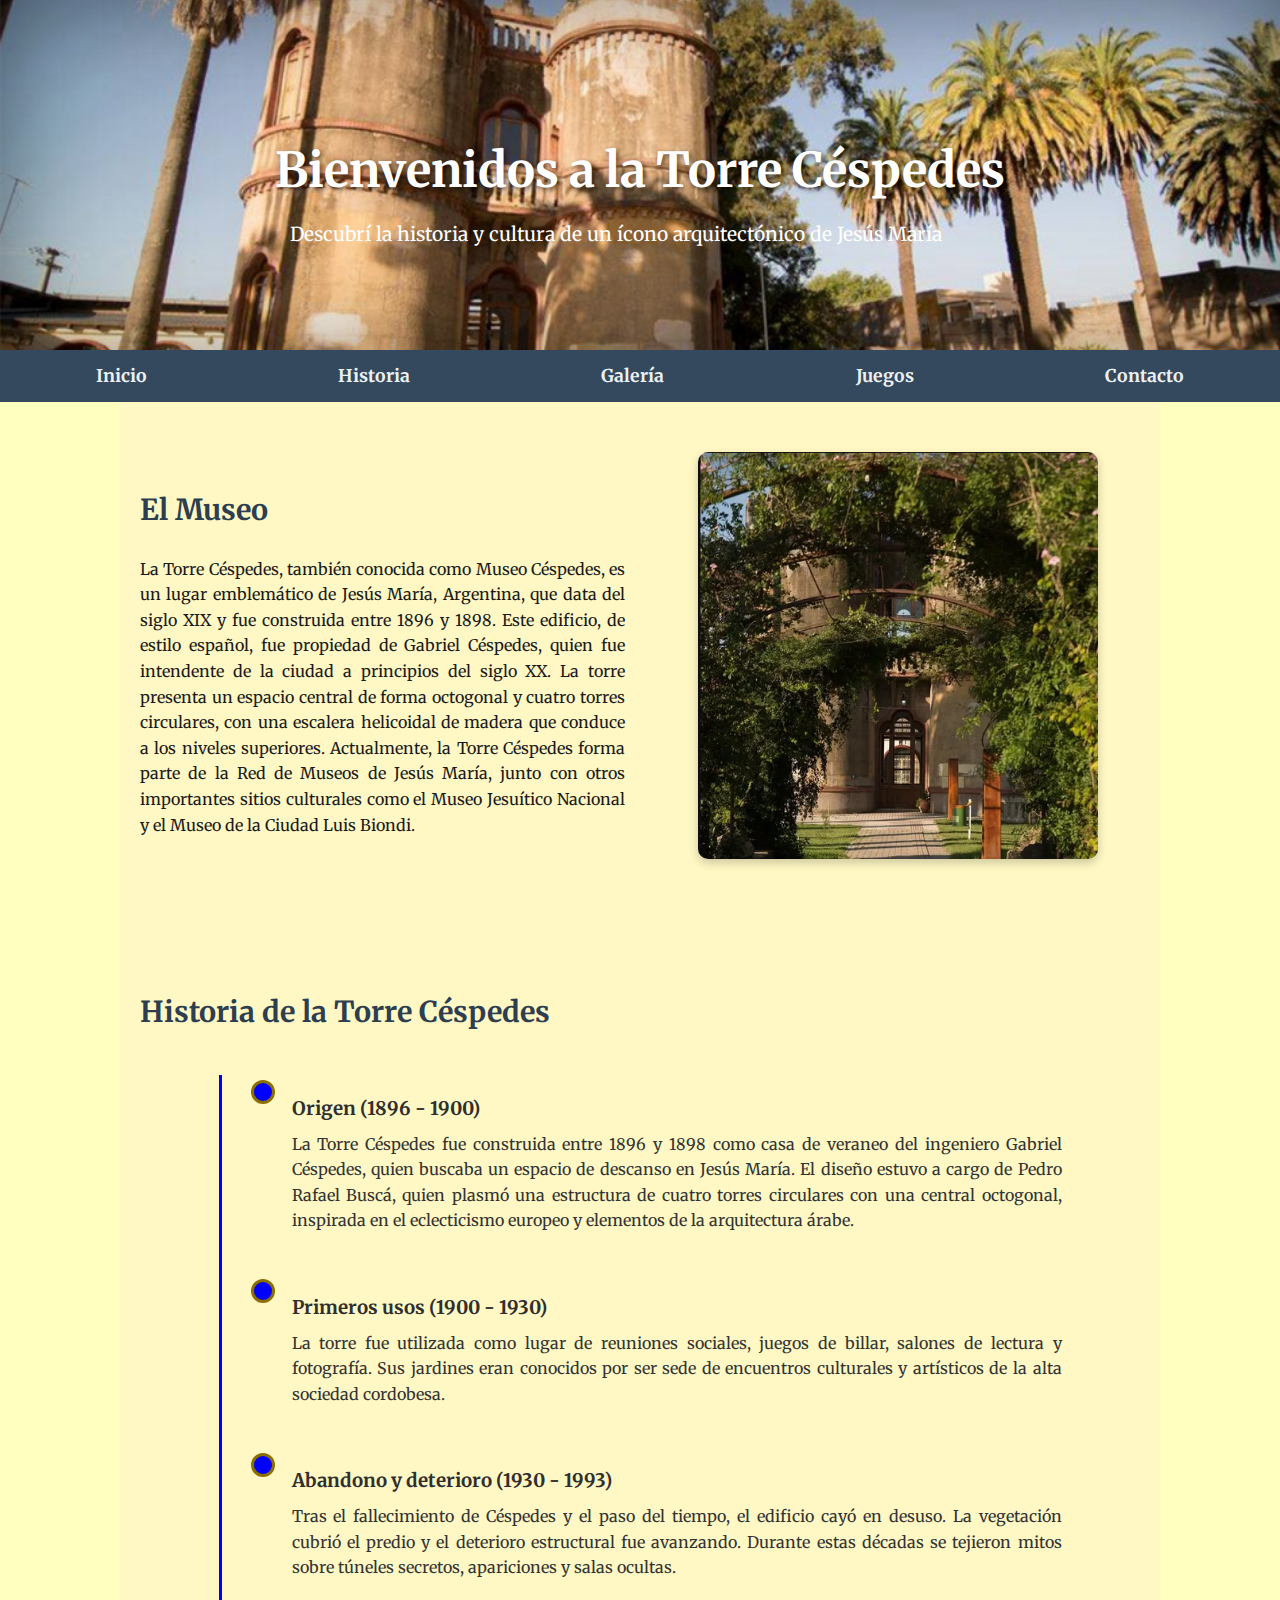
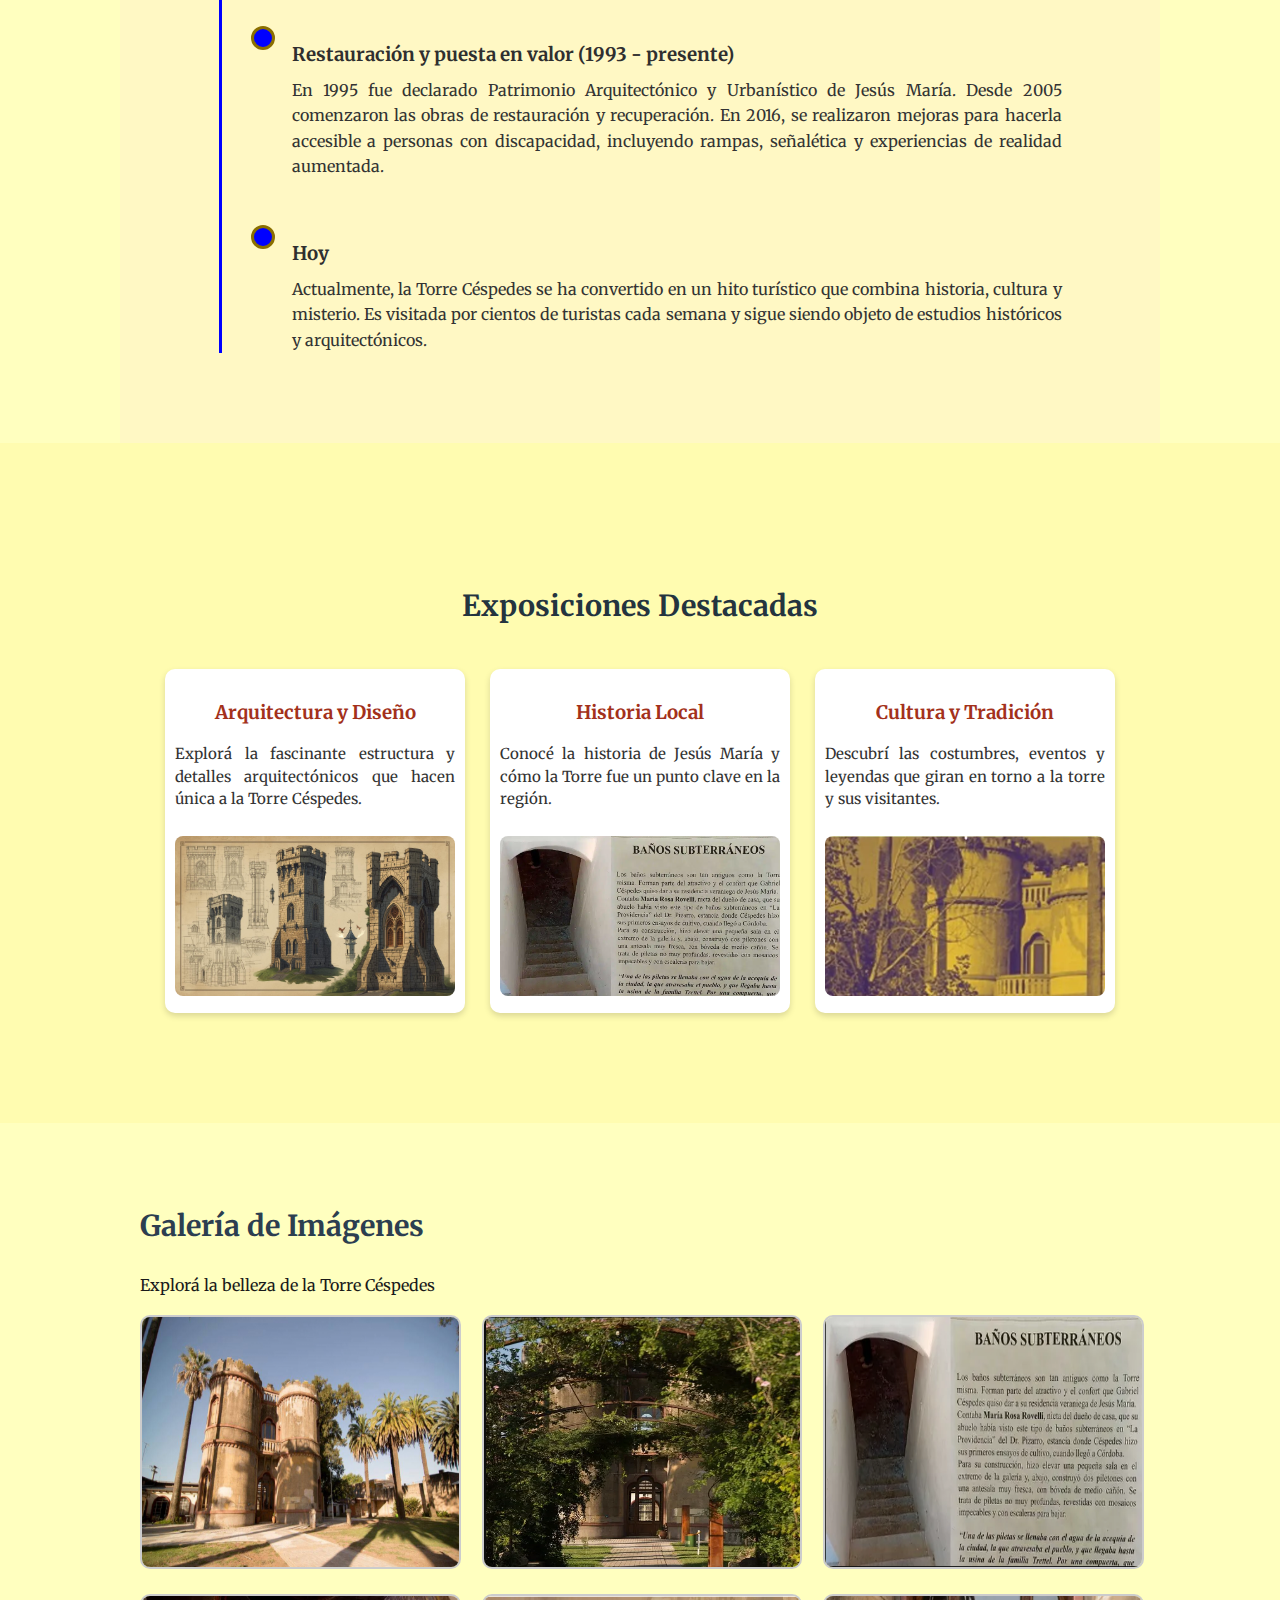
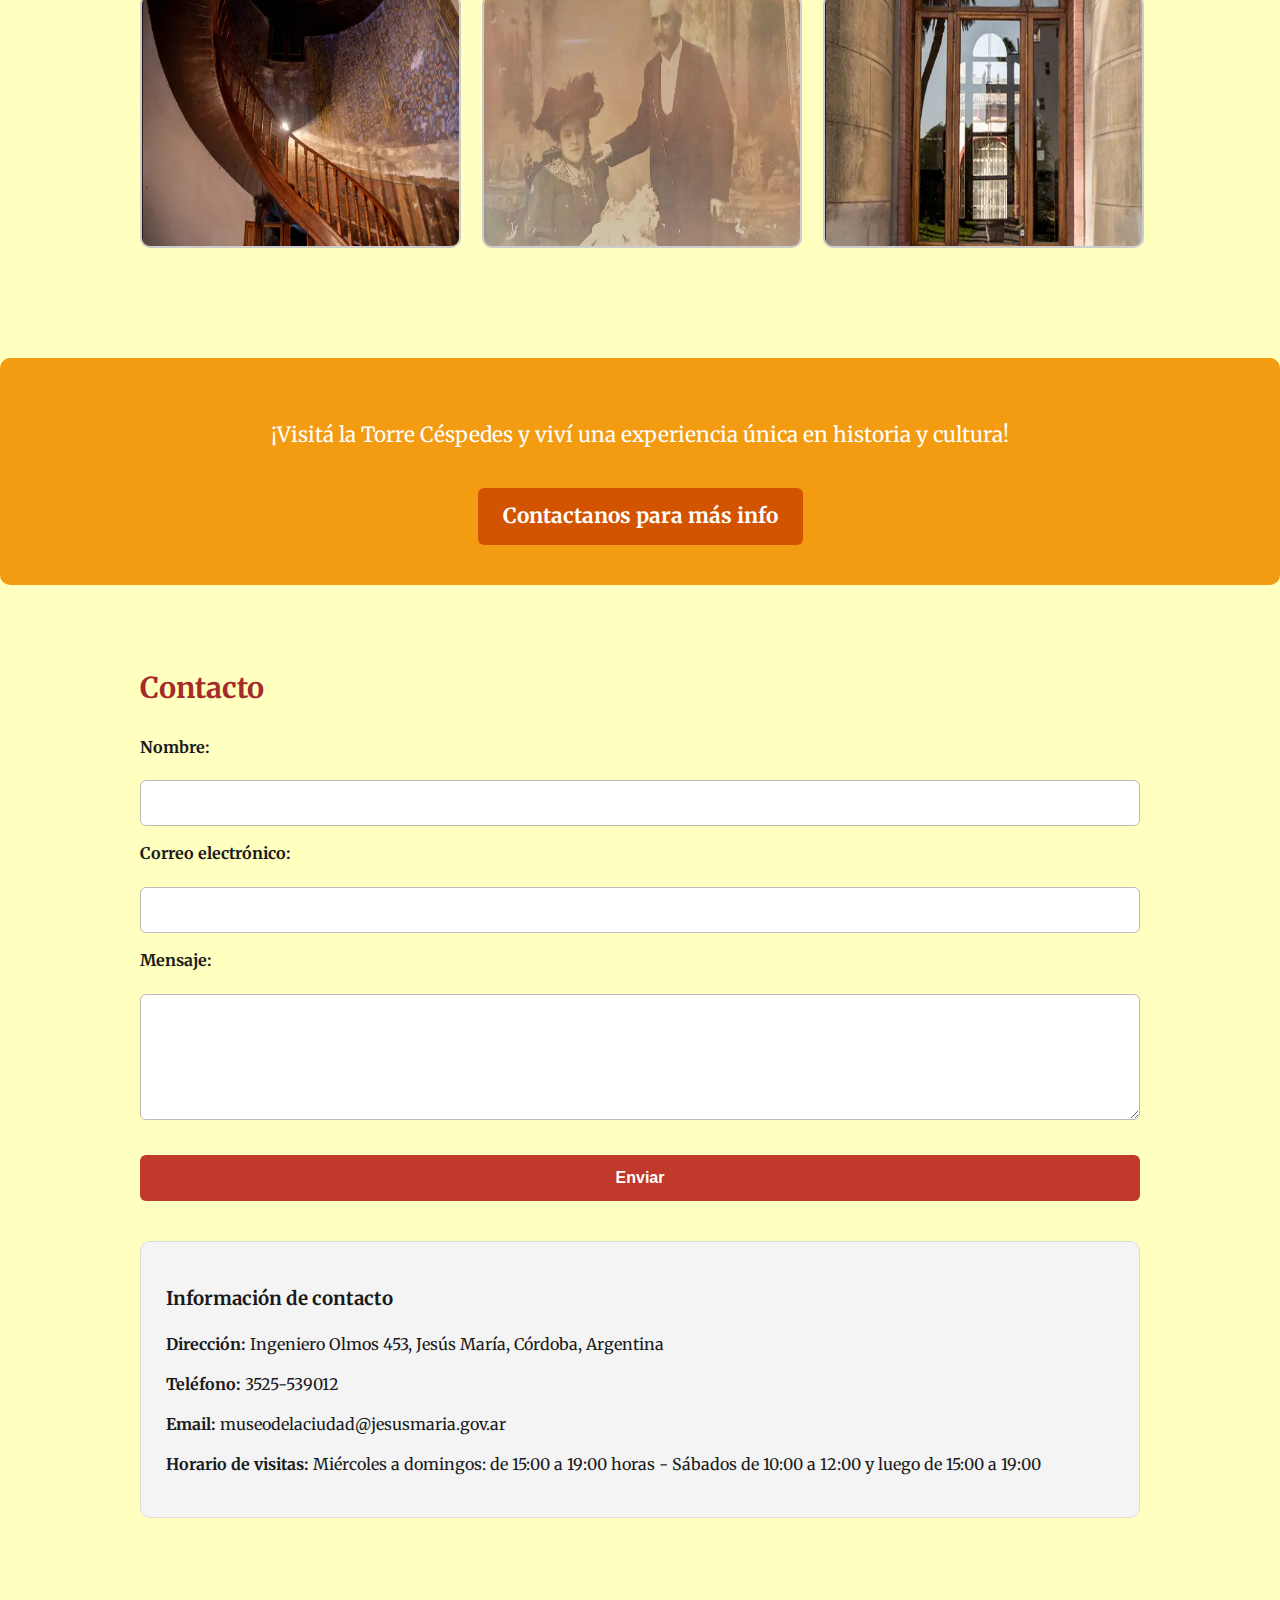
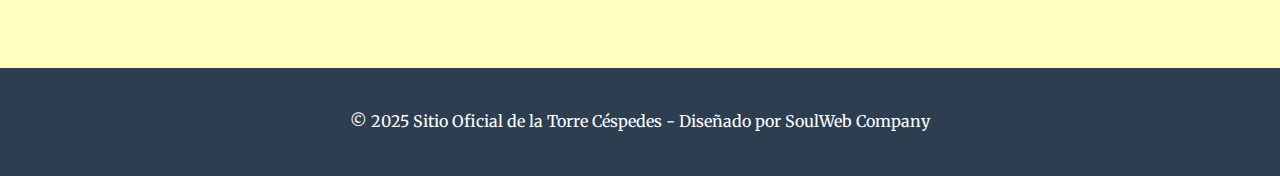
<file: cespedes.html>
<!DOCTYPE html>
<html lang="es">
<head>
  <meta charset="UTF-8">
  <title>Torre Céspedes</title>
  <link rel="icon" href="Imagenes/Logo municipalidad.png" type="image/png">
</head>
<link rel="stylesheet" href="Style.css"/>
<script src="JavaScript.Js" defer></script>
<body>
  <!-- Hero con imagen y texto -->
  <section class="hero" aria-label="Imagen principal de la Torre Céspedes">
    <h1>Bienvenidos a la Torre Céspedes</h1>
    <p>Descubrí la historia y cultura de un ícono arquitectónico de Jesús María</p>
  </section>
  <nav>
    <a href="index.html">Inicio</a>
    <a href="#historia">Historia</a>
    <a href="#galeria">Galería</a>
    <a href="menu-juegos.html">Juegos</a>
    <a href="#contacto">Contacto</a>
  </nav>
  <!-- Inicio -->
  <section id="inicio">
  <div class="container museo">
    <div class="texto">
      <h2>El Museo</h2>
      <p>
        La Torre Céspedes, también conocida como Museo Céspedes, es un lugar emblemático de Jesús María, Argentina, que data del siglo XIX y fue construida entre 1896 y 1898. Este edificio, de estilo español, fue propiedad de Gabriel Céspedes, quien fue intendente de la ciudad a principios del siglo XX. La torre presenta un espacio central de forma octogonal y cuatro torres circulares, con una escalera helicoidal de madera que conduce a los niveles superiores. Actualmente, la Torre Céspedes forma parte de la Red de Museos de Jesús María, junto con otros importantes sitios culturales como el Museo Jesuítico Nacional y el Museo de la Ciudad Luis Biondi.
      </p>
    </div>

    <div class="imagen">
      <img src="Imagenes/Afueras.PNG" alt="Vista de la Torre Céspedes">
    </div>
  </div>
</section>

  <!-- Historia -->
  <section id="historia">
  <div class="container historia">
    <h2>Historia de la Torre Céspedes</h2>

    <div class="timeline">
      <div class="evento">
        <div class="punto"></div>
        <div class="contenido">
          <h3>Origen (1896 - 1900)</h3>
          <p>
            La Torre Céspedes fue construida entre 1896 y 1898 como casa de veraneo del ingeniero Gabriel Céspedes, quien buscaba un espacio de descanso en Jesús María. El diseño estuvo a cargo de Pedro Rafael Buscá, quien plasmó una estructura de cuatro torres circulares con una central octogonal, inspirada en el eclecticismo europeo y elementos de la arquitectura árabe.
          </p>
        </div>
      </div>

      <div class="evento">
        <div class="punto"></div>
        <div class="contenido">
          <h3>Primeros usos (1900 - 1930)</h3>
          <p>
            La torre fue utilizada como lugar de reuniones sociales, juegos de billar, salones de lectura y fotografía. Sus jardines eran conocidos por ser sede de encuentros culturales y artísticos de la alta sociedad cordobesa.
          </p>
        </div>
      </div>

      <div class="evento">
        <div class="punto"></div>
        <div class="contenido">
          <h3>Abandono y deterioro (1930 - 1993)</h3>
          <p>
            Tras el fallecimiento de Céspedes y el paso del tiempo, el edificio cayó en desuso. La vegetación cubrió el predio y el deterioro estructural fue avanzando. Durante estas décadas se tejieron mitos sobre túneles secretos, apariciones y salas ocultas.
          </p>
        </div>
      </div>

      <div class="evento">
        <div class="punto"></div>
        <div class="contenido">
          <h3>Restauración y puesta en valor (1993 - presente)</h3>
          <p>
            En 1995 fue declarado Patrimonio Arquitectónico y Urbanístico de Jesús María. Desde 2005 comenzaron las obras de restauración y recuperación. En 2016, se realizaron mejoras para hacerla accesible a personas con discapacidad, incluyendo rampas, señalética y experiencias de realidad aumentada.
          </p>
        </div>
      </div>

      <div class="evento">
        <div class="punto"></div>
        <div class="contenido">
          <h3>Hoy</h3>
          <p>
            Actualmente, la Torre Céspedes se ha convertido en un hito turístico que combina historia, cultura y misterio. Es visitada por cientos de turistas cada semana y sigue siendo objeto de estudios históricos y arquitectónicos.
          </p>
        </div>
      </div>
    </div>
  </div>
</section>

  <!-- Exposiciones con tarjetas -->
  <section id="exposiciones">
  <div class="container">
    <h2>Exposiciones Destacadas</h2>
    <div class="exposiciones">
      <div class="exposicion">
        <h3>Arquitectura y Diseño</h3>
        <p>
          Explorá la fascinante estructura y detalles arquitectónicos que hacen única a la Torre Céspedes.
        </p>
        <img src="Imagenes/Arquitectura y Diseño de torres de castillos.jpg" alt="Arquitectura y Diseño">
      </div>

      <div class="exposicion">
        <h3>Historia Local</h3>
        <p>
          Conocé la historia de Jesús María y cómo la Torre fue un punto clave en la región.
        </p>
        <img src="Imagenes/historia y cultura.PNG" alt="Historia Local">
      </div>

      <div class="exposicion">
        <h3>Cultura y Tradición</h3>
        <p>
          Descubrí las costumbres, eventos y leyendas que giran en torno a la torre y sus visitantes.
        </p>
        <img src="Imagenes/Cultura y Tradicion.PNG" alt="Cultura y Tradición">
      </div>
    </div>
  </div>
</section>

  <!-- Galería -->
  <section id="galeria">
    <div class="container">
      <h2>Galería de Imágenes</h2>
      <p>Explorá la belleza de la Torre Céspedes</p>
      <div class="gallery">
        <img src="Imagenes/Imagen1.jpg" alt="">
        <img src="Imagenes/Afueras.PNG" alt="">
        <img src="Imagenes/Baños.PNG" alt="">
        <img src="Imagenes/Escalera.PNG" alt="">
        <img src="Imagenes/Cespedes.PNG" alt="">
        <img src="Imagenes/Puerta.PNG" alt="">
      </div>
    </div>
  </section>
  <!-- Llamado a la acción -->
  <section class="cta-banner" aria-label="Llamado a visitar el museo">
    <p class="pie">¡Visitá la Torre Céspedes y viví una experiencia única en historia y cultura!</p>
    <a href="#contacto">Contactanos para más info</a>
  </section>
 <!-- Contacto -->
<section id="contacto">
  <div class="container">
    <h2 class="biondi">Contacto</h2>
    
    <form action="https://formspree.io/f/xpwkvvwp" method="POST">
      <label for="nombre">Nombre:</label>
      <input type="text" id="nombre" name="nombre" required>

      <label for="email">Correo electrónico:</label>
      <input type="email" id="email" name="_replyto" required>

      <label for="mensaje">Mensaje:</label>
      <textarea id="mensaje" name="message" rows="5" required></textarea>

      <button type="submit">Enviar</button>
    </form>

    <div class="info">
      <h3>Información de contacto</h3>
      <p><strong>Dirección:</strong> Ingeniero Olmos 453, Jesús María, Córdoba, Argentina</p>
      <p><strong>Teléfono:</strong> 3525-539012</p>
      <p><strong>Email:</strong> museodelaciudad@jesusmaria.gov.ar</p>
      <p><strong>Horario de visitas:</strong> Miércoles a domingos: de 15:00 a 19:00 horas - Sábados de 10:00 a 12:00 y luego de 15:00 a 19:00</p>
    </div>
  </div>
</section>
  <footer>
    <p class="pie">&copy; 2025 Sitio Oficial de la Torre Céspedes - Diseñado por SoulWeb Company</p>
  </footer>
  <button id="btnTop" aria-label="Subir al inicio">↑</button>
</body>
</html>
</file>
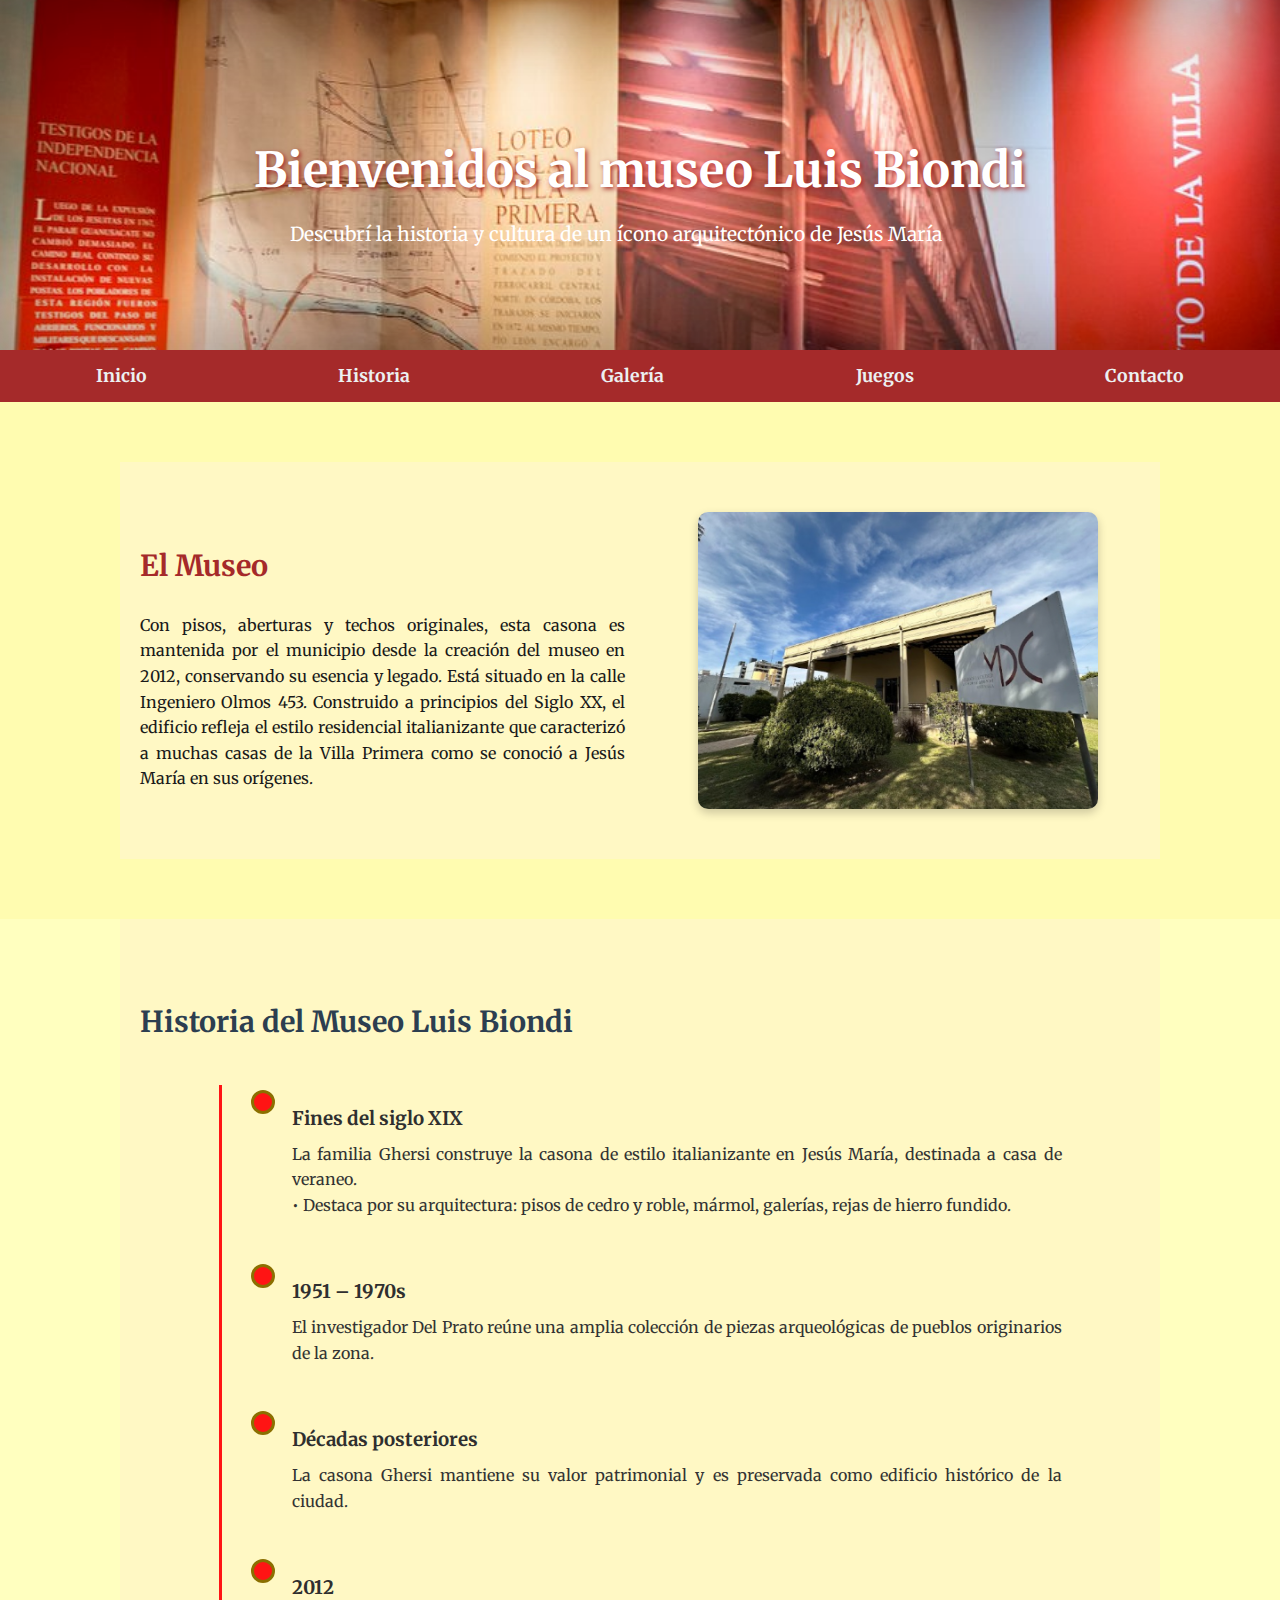
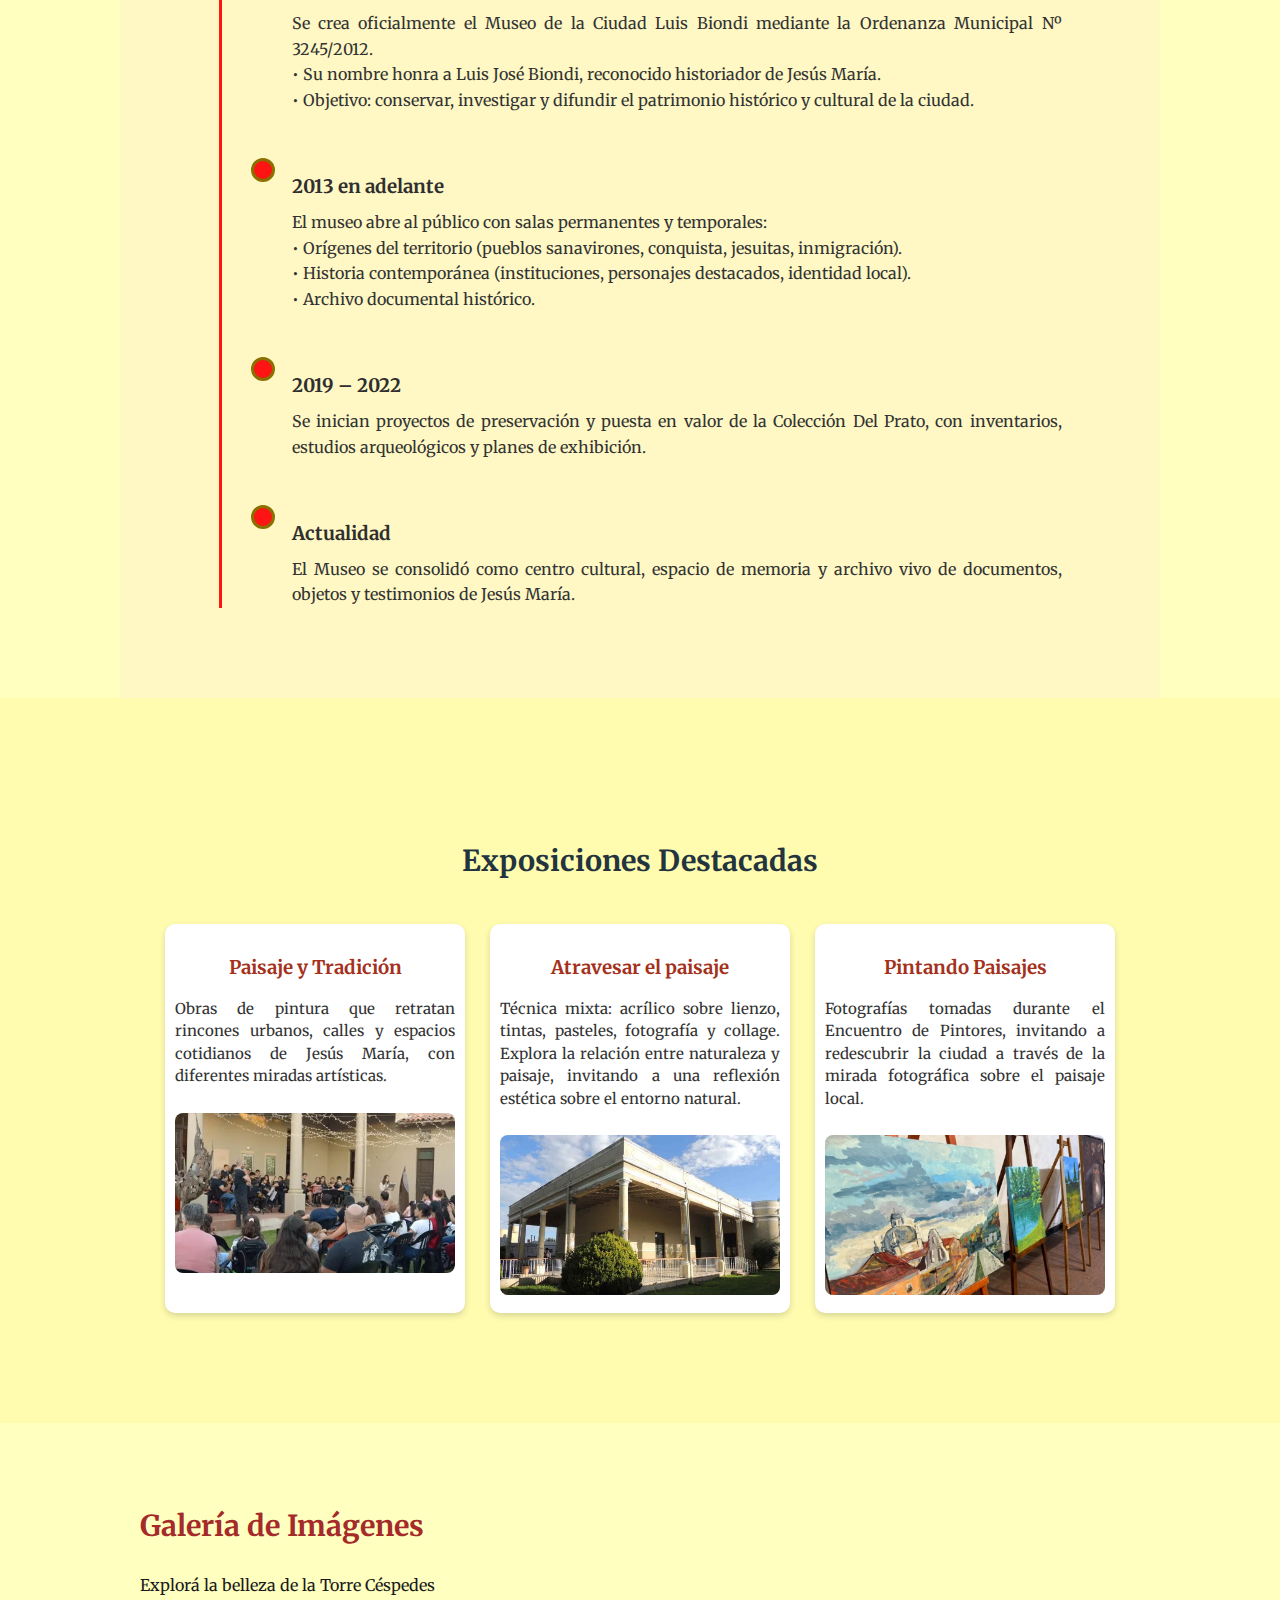
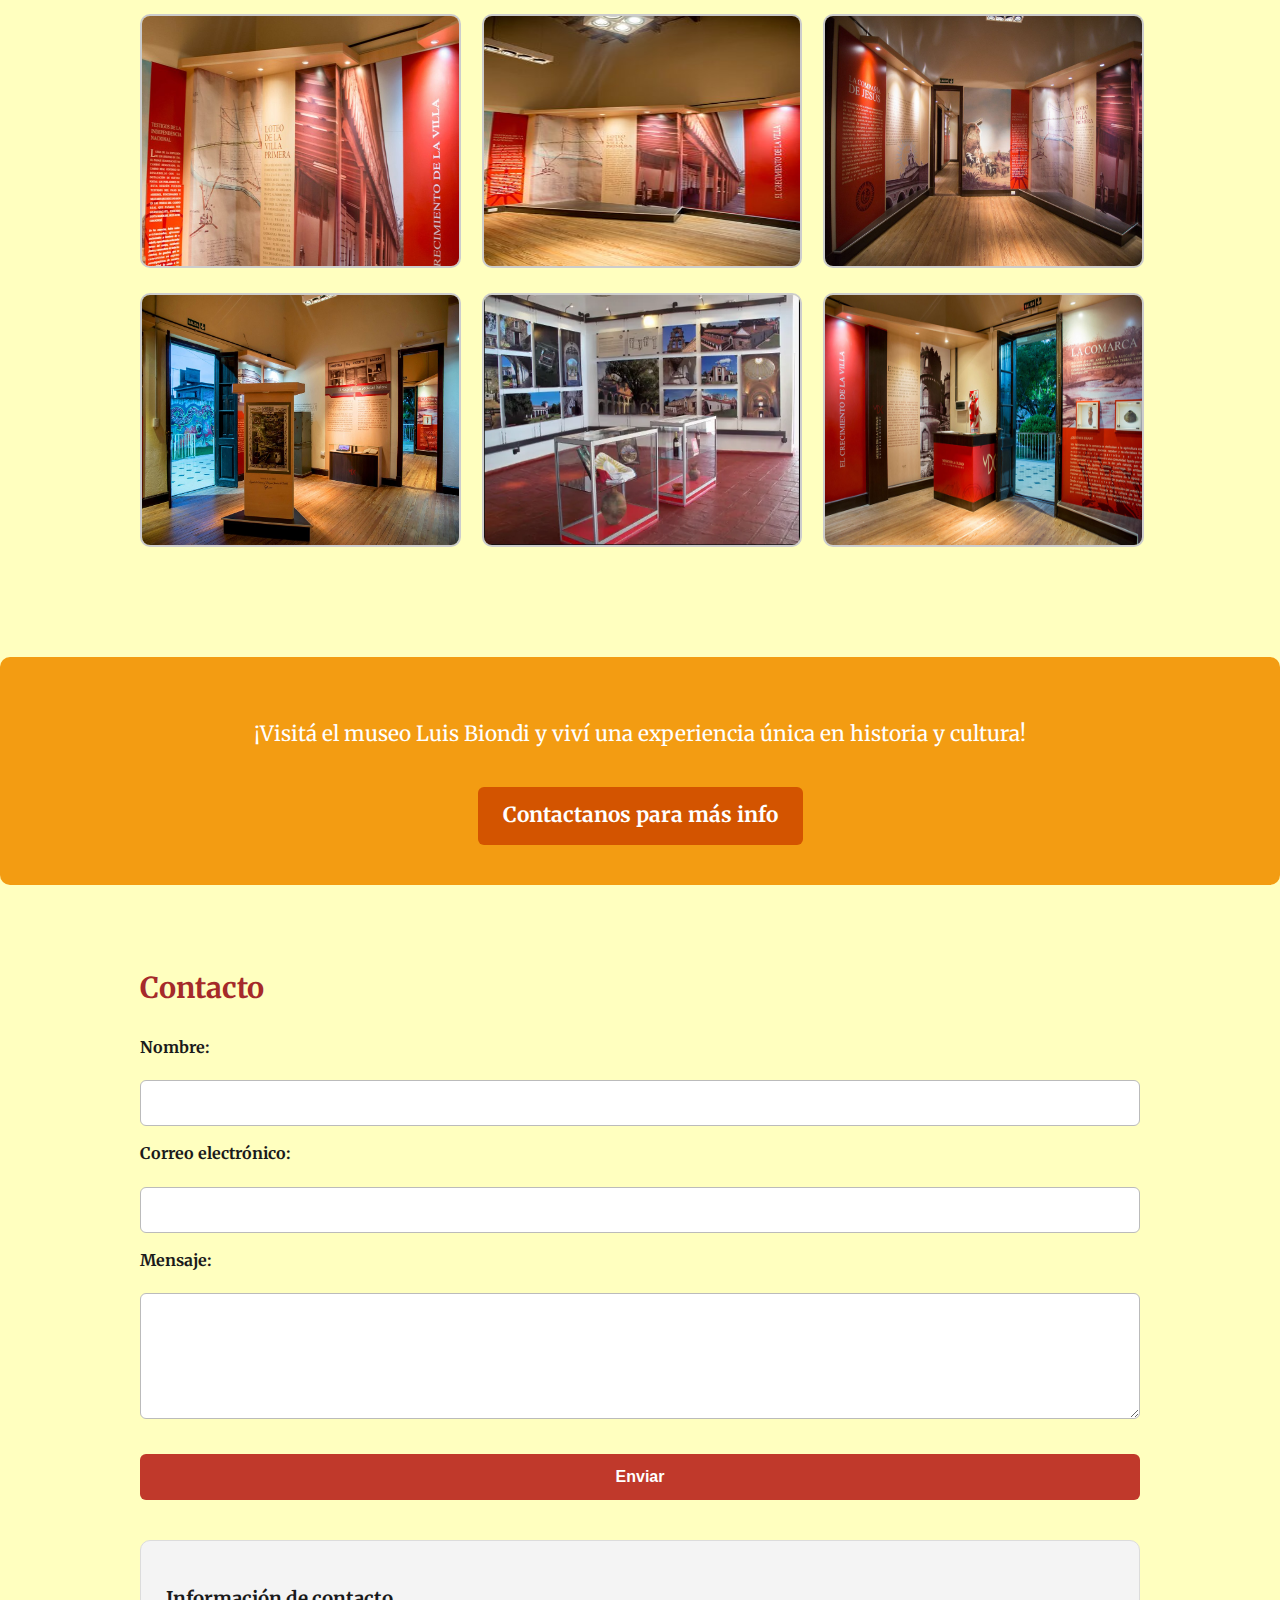
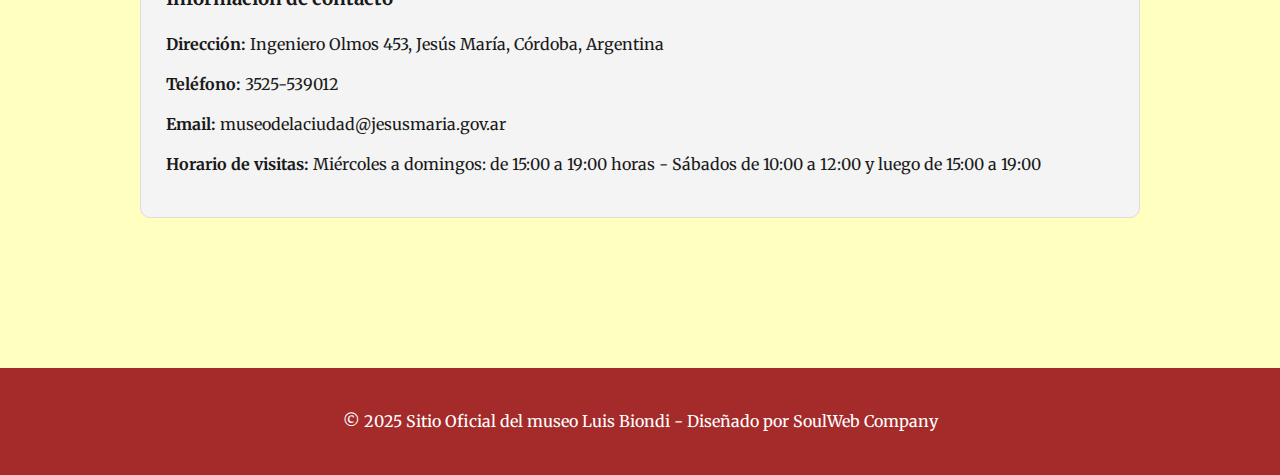
<file: luisbiondi.html>
<!DOCTYPE html>
<html lang="es">
<head>
  <meta charset="UTF-8">
  <title>Luis Biondi - Portal Turístico</title>
</head>
<link rel="icon" href="Imagenes/Logo municipalidad.png" type="image/png">
<link rel="stylesheet" href="Style.css"/>
<script src="JavaScript.Js" defer></script>
<body>
  <!-- Hero con imagen y texto -->
  <section class="hero1" aria-label="Imagen principal del museo Luis Biondi">
    <h1>Bienvenidos al museo Luis Biondi</h1>
    <p>Descubrí la historia y cultura de un ícono arquitectónico de Jesús María</p>
  </section>
  <nav class="biondi-nav">
    <a href="index.html">Inicio</a>
    <a href="#historia">Historia</a>
    <a href="#galeria">Galería</a>
    <a href="menu-juegos2.html">Juegos</a>
    <a href="#contacto">Contacto</a>
  </nav>
  <!-- Inicio -->
<section id="inicio" class="inicio-section">
  <div class="container museo">
    <div class="texto">
      <h2 class="biondi">El Museo</h2>
      <p>
        Con pisos, aberturas y techos originales, esta casona es mantenida por el municipio desde la creación del museo en 2012, conservando su esencia y legado. Está situado en la calle Ingeniero Olmos 453. Construido a principios del Siglo XX, el edificio refleja el estilo residencial italianizante que caracterizó a muchas casas de la Villa Primera como se conoció a Jesús María en sus orígenes.
      </p>
    </div>
    <div class="imagen">
      <img src="Imagenes/Luis Biondi.jpeg" alt="Fachada del Museo Luis Biondi">
    </div>
  </div>
</section>


  <!-- Historia -->
<section id="historia">
  <div class="container historia">
    <h2>Historia del Museo Luis Biondi</h2>

    <div class="timeline1">
      <div class="evento">
        <div class="punto1"></div>
          <div class="contenido">
            <h3>Fines del siglo XIX</h3>
            <p>La familia Ghersi construye la casona de estilo italianizante en Jesús María, destinada a casa de veraneo.</p>
            <p>• Destaca por su arquitectura: pisos de cedro y roble, mármol, galerías, rejas de hierro fundido.</p>
          </div>
      </div>

      <div class="evento">
        <div class="punto1"></div>
        <div class="contenido">
          <h3>1951 – 1970s</h3>
          <p>El investigador Del Prato reúne una amplia colección de piezas arqueológicas de pueblos originarios de la zona.</p>
        </div>  
      </div>

      <div class="evento">
        <div class="punto1"></div>
        <div class="contenido">
          <h3>Décadas posteriores</h3>
          <p>La casona Ghersi mantiene su valor patrimonial y es preservada como edificio histórico de la ciudad.</p>
        </div>
      </div>

      <div class="evento">
        <div class="punto1"></div>
        <div class="contenido">
          <h3>2012</h3>
          <p>Se crea oficialmente el Museo de la Ciudad Luis Biondi mediante la Ordenanza Municipal Nº 3245/2012.</p>
          <p>• Su nombre honra a Luis José Biondi, reconocido historiador de Jesús María.</p>
          <p>• Objetivo: conservar, investigar y difundir el patrimonio histórico y cultural de la ciudad.</p>
        </div>
      </div>

      <div class="evento">
        <div class="punto1"></div>
        <div class="contenido">
          <h3>2013 en adelante</h3>
          <p>El museo abre al público con salas permanentes y temporales:</p>
          <p>• Orígenes del territorio (pueblos sanavirones, conquista, jesuitas, inmigración).</p>
          <p>• Historia contemporánea (instituciones, personajes destacados, identidad local).</p>
          <p>• Archivo documental histórico.</p>
        </div>
      </div>

      <div class="evento">
        <div class="punto1"></div>
        <div class="contenido">
          <h3>2019 – 2022</h3>
          <p>Se inician proyectos de preservación y puesta en valor de la Colección Del Prato, con inventarios, estudios arqueológicos y planes de exhibición.</p>
        </div>
      </div>

      <div class="evento">
        <div class="punto1"></div>
        <div class="contenido">
          <h3>Actualidad</h3>
          <p>El Museo se consolidó como centro cultural, espacio de memoria y archivo vivo de documentos, objetos y testimonios de Jesús María.</p> 
        </div>
      </div>
    </div>
  </div>
</section>

  <!-- Exposiciones con tarjetas -->
<section id="exposiciones">
  <div class="container">
    <h2 class="biondi">Exposiciones Destacadas</h2>
    <div class="exposiciones">
      <div class="exposicion">
        <h3>Paisaje y Tradición</h3>
        <p>
          Obras de pintura que retratan rincones urbanos, calles y espacios cotidianos de Jesús María, con diferentes miradas artísticas.
        </p>
        <img src="Imagenes/Paisaje y Tradcion.PNG" alt="Paisaje y Tradición">
      </div>

      <div class="exposicion">
        <h3>Atravesar el paisaje</h3>
        <p>
          Técnica mixta: acrílico sobre lienzo, tintas, pasteles, fotografía y collage. Explora la relación entre naturaleza y paisaje, invitando a una reflexión estética sobre el entorno natural.
        </p>
        <img src="Imagenes/atravesar el paisaje.jpg" alt="Atravesar el paisaje">
      </div>

      <div class="exposicion">
        <h3>Pintando Paisajes</h3>
        <p>
          Fotografías tomadas durante el Encuentro de Pintores, invitando a redescubrir la ciudad a través de la mirada fotográfica sobre el paisaje local.
        </p>
        <img src="Imagenes/paisaje.jpeg" alt="Pintando Paisajes">
      </div>
    </div>
  </div>
</section>

  <!-- Galería -->
  <section id="galeria">
    <div class="container">
      <h2 class="biondi">Galería de Imágenes</h2>
      <p>Explorá la belleza de la Torre Céspedes</p>
      <div class="gallery">
        <img src="Imagenes/Biondi1.jpg" alt="">
        <img src="Imagenes/Biondi2.jpg" alt="">
        <img src="Imagenes/Biondi3.jpg" alt="">
        <img src="Imagenes/Biondi4.jpg" alt="">
        <img src="Imagenes/Biondi5.PNG" alt="">
        <img src="Imagenes/Biondi6.jpg" alt="">
      </div>
    </div>
  </section>

  <!-- Llamado a la acción -->
  <section class="cta-banner" aria-label="Llamado a visitar el museo">
    <p class="pie">¡Visitá el museo Luis Biondi y viví una experiencia única en historia y cultura!</p>
    <a href="#contacto">Contactanos para más info</a>
  </section>

<!-- Contacto -->
<section id="contacto">
  <div class="container">
    <h2 class="biondi">Contacto</h2>
    
    <form action="https://formspree.io/f/manzlogq" method="POST">
      <label for="nombre">Nombre:</label>
      <input type="text" id="nombre" name="nombre" required>

      <label for="email">Correo electrónico:</label>
      <input type="email" id="email" name="_replyto" required>

      <label for="mensaje">Mensaje:</label>
      <textarea id="mensaje" name="message" rows="5" required></textarea>

      <button type="submit">Enviar</button>
    </form>

    <div class="info">
      <h3>Información de contacto</h3>
      <p><strong>Dirección:</strong> Ingeniero Olmos 453, Jesús María, Córdoba, Argentina</p>
      <p><strong>Teléfono:</strong> 3525-539012</p>
      <p><strong>Email:</strong> museodelaciudad@jesusmaria.gov.ar</p>
      <p><strong>Horario de visitas:</strong> Miércoles a domingos: de 15:00 a 19:00 horas - Sábados de 10:00 a 12:00 y luego de 15:00 a 19:00</p>
    </div>
  </div>
</section>
  <footer class="biondi-footer">
    <p class="pie">&copy; 2025 Sitio Oficial del museo Luis Biondi - Diseñado por SoulWeb Company</p>
  </footer>
  <button id="btnTop" aria-label="Subir al inicio">↑</button>
</body>
</html>
</file>
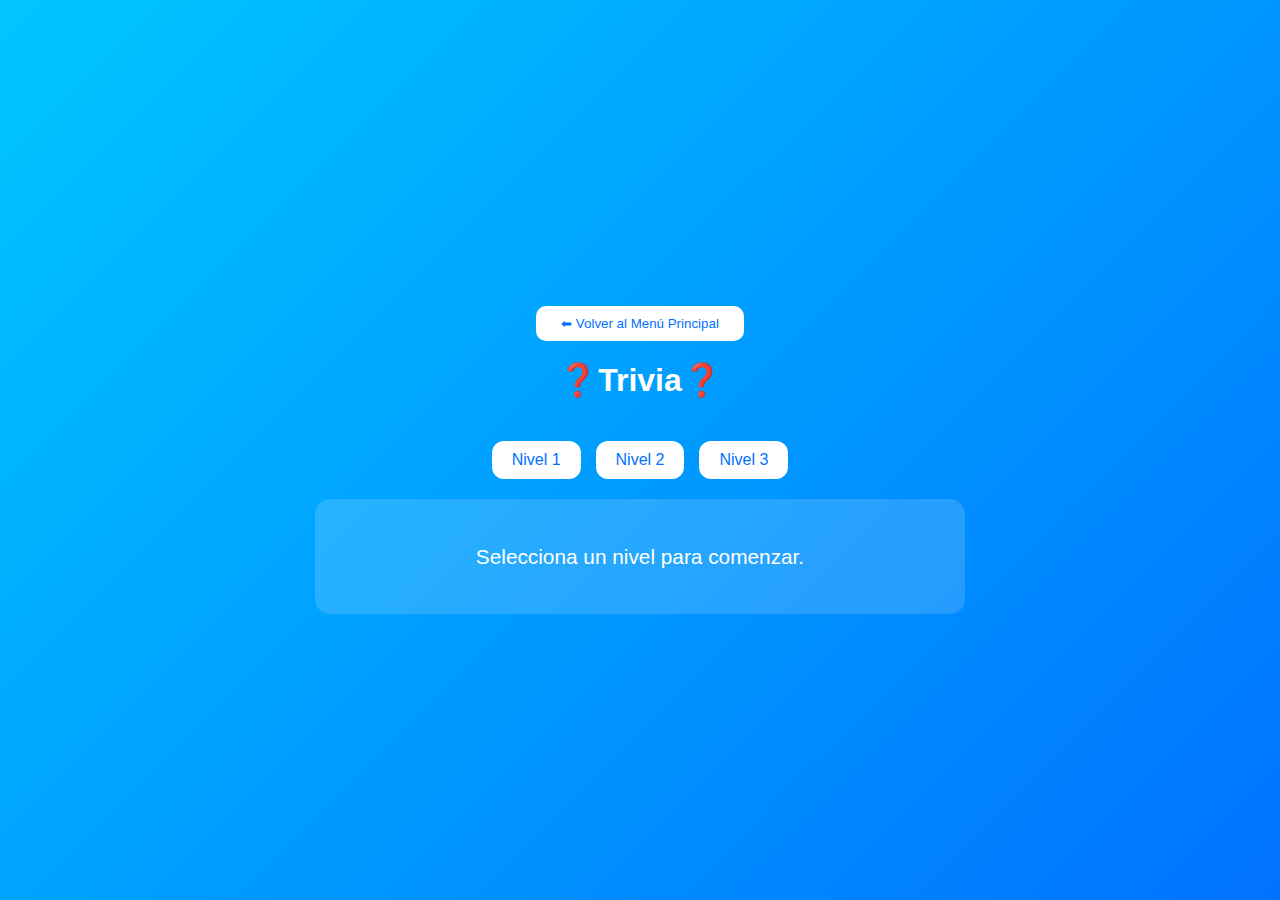
<file: trivia.html>
<!DOCTYPE html>
<html lang="en">
<button class="btn-volver" onclick="volverAlMenu()">⬅ Volver al Menú Principal</button>

<script>
function volverAlMenu() {
  window.location.href = "menu-juegos.html"; // o el nombre real de tu página principal
}
</script>
<head>
<meta charset="UTF-8">
<meta name="viewport" content="width=device-width, initial-scale=1.0">
<title>Trivia</title>
</head>
<body>

<h1>❓Trivia❓</h1>

<div class="niveles">
  <div class="nivel" onclick="iniciarNivel(1)" id="nivel1">Nivel 1</div>
  <div class="nivel" onclick="iniciarNivel(2)" id="nivel2">Nivel 2</div>
  <div class="nivel" onclick="iniciarNivel(3)" id="nivel3">Nivel 3</div>
</div>

<div class="contenedor-juego">
  <p class="pregunta" id="pregunta">Selecciona un nivel para comenzar.</p>
  <div id="opciones"></div>
  <div class="mensaje" id="mensaje"></div>
</div>
</body>
</html>
<script>
// --- Datos de los niveles ---
const niveles = {
  1: [
    {
      pregunta: "¿Quién mandó construir la Torre Céspedes?",
      opciones: [
        "Fue construida por Gabriel Céspedes, abogado, periodista, empresario y ex intendente de Jesús María.",
        "La construyó Domingo Sarmiento durante su presidencia.",
        "Fue ordenada por inmigrantes italianos en 1905."
      ],
      correcta: 0
    },
    {
      pregunta: "¿Entre qué años se edificó la Torre?",
      opciones: ["Entre 1896 y 1898.", "Entre 1920 y 1925.", "Entre 1870 y 1875."],
      correcta: 0
    },
    {
      pregunta: "¿Qué estilo arquitectónico destaca en la Torre Céspedes?",
      opciones: [
        "Su fachada recuerda a un pequeño castillo con detalles árabes y mezcla estética europea medieval con inspiración hispana.",
        "Posee un diseño completamente moderno y minimalista.",
        "Imita el estilo colonial típico de las iglesias del norte argentino."
      ],
      correcta: 0
    }
  ],
  2: [
    {
      pregunta: "¿Cuál era el propósito original de este edificio?",
      opciones: [
        "Fue pensado por Gabriel Céspedes como un espacio de ocio, recreación y descanso familiar.",
        "Funcionó originalmente como estación ferroviaria.",
        "Fue una residencia para diplomáticos extranjeros."
      ],
      correcta: 0
    },
    {
      pregunta: "¿Dónde se encuentra exactamente la Torre Céspedes?",
      opciones: [
        "En la ciudad de Jesús María, provincia de Córdoba, en el parque del actual Club Social Jesús María.",
        "En el centro histórico de Córdoba Capital.",
        "En las sierras de Villa General Belgrano."
      ],
      correcta: 0
    },
    {
      pregunta: "¿Ha sido declarada de interés patrimonial?",
      opciones: [
        "Sí: fue declarada de interés municipal y como parte del patrimonio arquitectónico y urbanístico de Jesús María.",
        "No, actualmente no tiene reconocimiento oficial.",
        "Solo tiene protección privada por una fundación."
      ],
      correcta: 0
    }
  ],
  3: [
    {
      pregunta: "¿Qué elementos constructivos le dan su forma característica?",
      opciones: [
        "Tiene una base central octogonal y cuatro torres circulares laterales, lo que le otorga aspecto de castillo.",
        "Está compuesta por una torre cuadrada y una cúpula bizantina.",
        "Su estructura principal es de madera y vidrio con columnas griegas."
      ],
      correcta: 0
    },
    {
      pregunta: "¿Hay actividades o características especiales para visitantes actuales?",
      opciones: [
        "Sí. La entrada es libre y gratuita. Se puede recorrer dos plantas, el parque y antiguos baños subterráneos ('baños turcos').",
        "No, está cerrada al público permanentemente.",
        "Solo puede observarse desde el exterior, sin acceso al parque."
      ],
      correcta: 0
    },
    {
      pregunta: "¿Qué importancia tiene la Torre Céspedes para la ciudad de Jesús María desde lo histórico-social?",
      opciones: [
        "Es un símbolo patrimonial que refleja el desarrollo cultural, turístico y arquitectónico de la ciudad a fines del siglo XIX.",
        "Es una construcción sin valor histórico, demolida en los años 70.",
        "Solo se conserva como depósito municipal sin acceso público."
      ],
      correcta: 0
    }
  ]
};

let nivelActual = null;
let preguntaActual = 0;
let respuestasCorrectas = 0;

// --- Iniciar nivel ---
function iniciarNivel(nivel) {
  if (nivel > 1 && !document.getElementById(`nivel${nivel - 1}`).classList.contains("completado")) {
    alert("Primero completa el nivel anterior.");
    return;
  }

  nivelActual = nivel;
  preguntaActual = 0;
  respuestasCorrectas = 0;
  document.getElementById("mensaje").innerText = "";
  cargarPregunta();
}

// --- Mezclar array (Fisher-Yates) ---
function mezclarOpciones(pregunta) {
  const opciones = pregunta.opciones.map((opcion, index) => ({
    texto: opcion,
    esCorrecta: index === pregunta.correcta
  }));
  for (let i = opciones.length - 1; i > 0; i--) {
    const j = Math.floor(Math.random() * (i + 1));
    [opciones[i], opciones[j]] = [opciones[j], opciones[i]];
  }
  return opciones;
}

// --- Cargar pregunta ---
function cargarPregunta() {
  const nivel = niveles[nivelActual];
  const actual = nivel[preguntaActual];
  document.getElementById("pregunta").innerText = actual.pregunta;

  const opcionesDiv = document.getElementById("opciones");
  opcionesDiv.innerHTML = "";

  const opcionesMezcladas = mezclarOpciones(actual);
  opcionesMezcladas.forEach(op => {
    const btn = document.createElement("button");
    btn.classList.add("opcion");
    btn.innerText = op.texto;
    btn.onclick = () => verificarRespuesta(op.esCorrecta);
    opcionesDiv.appendChild(btn);
  });
}

// --- Verificar respuesta ---
function verificarRespuesta(correcta) {
  const mensaje = document.getElementById("mensaje");

  if (correcta) {
    respuestasCorrectas++;
    mensaje.innerText = "✅ ¡Correcto!";
    mensaje.style.color = "#00ff88";
  } else {
    mensaje.innerText = "❌ Incorrecto. Intenta de nuevo.";
    mensaje.style.color = "#ff4444";
    return;
  }

  preguntaActual++;

  if (preguntaActual < niveles[nivelActual].length) {
    setTimeout(() => {
      mensaje.innerText = "";
      cargarPregunta();
    }, 1000);
  } else {
    if (respuestasCorrectas === niveles[nivelActual].length) {
      mensaje.innerText = "🎉 ¡Nivel completado!";
      document.getElementById(`nivel${nivelActual}`).classList.add("completado");
    }
  }
}
</script>
<style>
  body {
    font-family: 'Poppins', sans-serif;
    background: linear-gradient(135deg, #00c6ff, #0072ff);
    color: #fff;
    text-align: center;
    margin: 0;
    padding: 0;
    height: 100vh;
    display: flex;
    flex-direction: column;
    justify-content: center;
    align-items: center;
  }

  h1 {
    margin-top: 20px;
    animation: fadeIn 1s ease-in-out;
  }

  .niveles {
    display: flex;
    justify-content: center;
    gap: 15px;
    margin: 20px;
  }

  .nivel {
    background-color: #fff;
    color: #0072ff;
    padding: 10px 20px;
    border-radius: 12px;
    cursor: pointer;
    transition: 0.3s;
  }

  .nivel:hover {
    transform: scale(1.1);
  }

  .nivel.completado {
    background-color: #00ff88;
    color: #fff;
  }

  .contenedor-juego {
    background-color: rgba(255,255,255,0.15);
    padding: 25px;
    border-radius: 15px;
    width: 90%;
    max-width: 600px;
  }

  .pregunta {
    font-size: 1.3em;
    margin-bottom: 20px;
  }

  .opcion {
    background-color: #fff;
    color: #0072ff;
    border: none;
    padding: 12px 20px;
    border-radius: 10px;
    margin: 8px;
    cursor: pointer;
    font-size: 1em;
    width: 80%;
    transition: 0.3s;
  }

  .opcion:hover {
    transform: scale(1.05);
    background-color: #00ff88;
    color: white;
  }

  .mensaje {
    margin-top: 15px;
    font-size: 1.2em;
  }

  button {
    background-color: #fff;
    color: #0072ff;
    border: none;
    padding: 10px 25px;
    border-radius: 10px;
    margin-top: 20px;
    cursor: pointer;
    transition: 0.3s;
  }

  button:hover {
    background-color: #00ff88;
    color: #fff;
    transform: scale(1.05);
  }
</style>
</file>
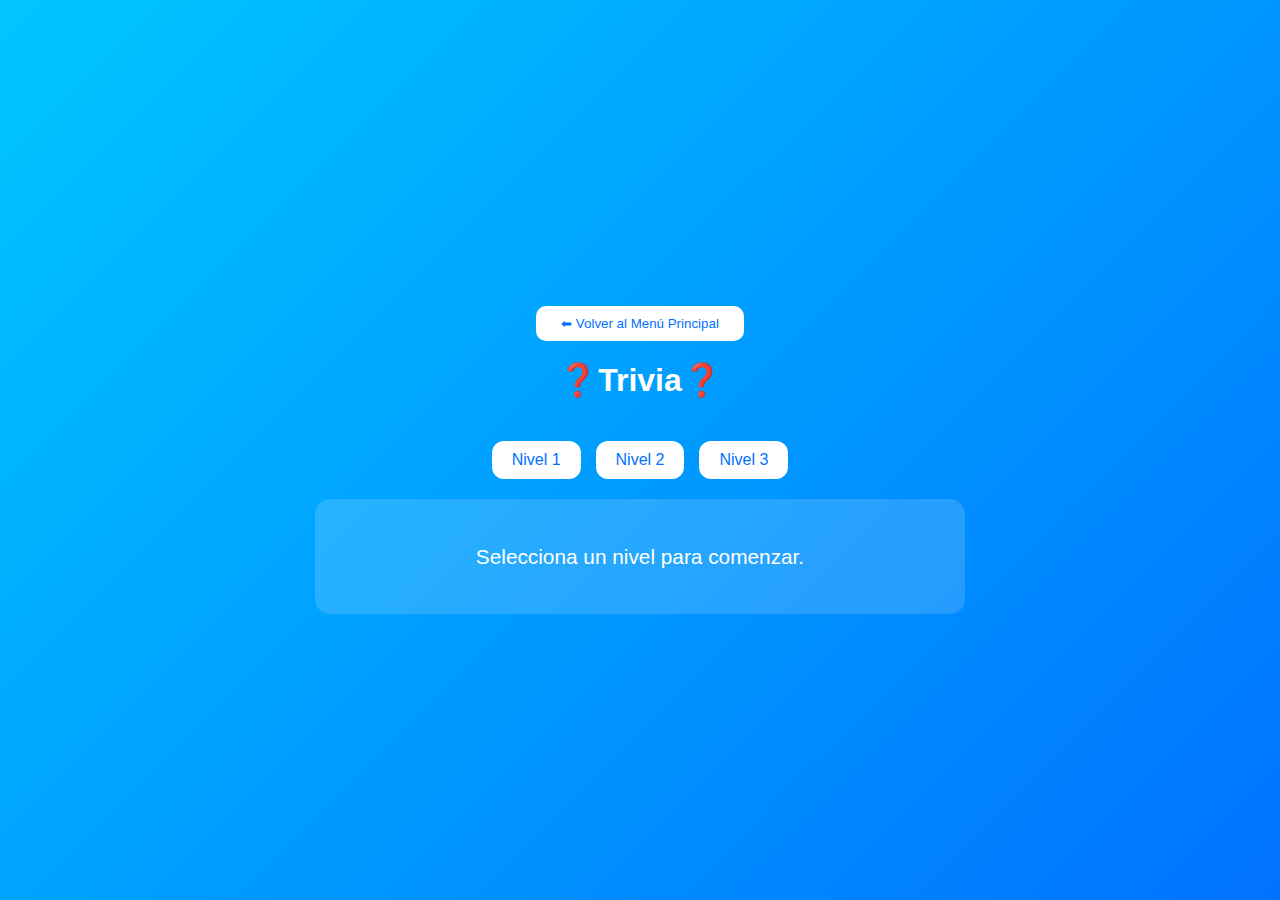
<file: trivia2.html>
<!DOCTYPE html>
<html lang="en">
<head>
<meta charset="UTF-8">
<meta name="viewport" content="width=device-width, initial-scale=1.0">
<title>Trivia</title>
<link rel="icon" href="Imagenes/Juegos.PNG" type="image/png">


</head>
<body>
<button class="btn-volver" onclick="volverAlMenu()">⬅ Volver al Menú Principal</button>
<h1>❓Trivia❓</h1>

<div class="niveles">
  <div class="nivel" onclick="iniciarNivel(1)" id="nivel1">Nivel 1</div>
  <div class="nivel" onclick="iniciarNivel(2)" id="nivel2">Nivel 2</div>
  <div class="nivel" onclick="iniciarNivel(3)" id="nivel3">Nivel 3</div>
</div>

<div class="contenedor-juego">
  <p class="pregunta" id="pregunta">Selecciona un nivel para comenzar.</p>
  <div id="opciones"></div>
  <div class="mensaje" id="mensaje"></div>
</div>
</body>
</html>
<script>
function volverAlMenu() {
  window.location.href = "menu-juegos2.html"; // o el nombre real de tu página principal
}
</script>
<script>
// --- Datos de los niveles ---
const niveles = {
  1: [
    {
      pregunta: "¿Cuál es la dirección del Museo de la Ciudad Luis Biondi?",
      opciones: [
        "Calle Ingeniero Olmos 453, Jesús María.",
        "Av. San Martín 1020",
        "Calle Colón 250"
      ],
      correcta: 0
    },
    {
      pregunta: "¿En qué estilo arquitectónico está construida la casona que alberga el museo?",
      opciones: ["En estilo italianizante residencial, típico de la Villa Primera de Jesús María.", "Estilo colonial andaluz", "Estilo barroco jesuítico"],
      correcta: 0
    },
    {
      pregunta: "¿En qué año se creó el museo por ordenanza?",
      opciones: [
        "En 2012",
        "En 1998",
        "En 2020"
      ],
      correcta: 0
    }
  ],
  2: [
    {
      pregunta: "Qué temática aborda principalmente la primera sala del museo?",
      opciones: [
        "Los inicios del asentamiento de Jesús María: los pueblos originarios sanavirones, la conquista española, el paso del Camino Real, la orden jesuita, y la inmigración.",
        "La historia del Festival de Doma y Folklore",
        "Las obras de artistas plásticos contemporáneos"
      ],
      correcta: 0
    },
    {
      pregunta: "¿Es gratuita la entrada al museo?",
      opciones: [
        "Sí. La entrada es libre y gratuita.",
        "No, cuesta $500 por persona",
        "Solo es gratuita para residentes de Jesús María"
      ],
      correcta: 0
    },
    {
      pregunta: "Además de exhibición histórica, ¿qué otros usos tiene parte del edificio original?",
      opciones: [
        "En el antiguo comedor se instaló un pequeño auditorio para muestras, capacitaciones y conciertos. También se conserva un archivo documental local en otro dormitorio.",
        "Se utiliza como cafetería y tienda de recuerdos",
        "Alberga oficinas municipales del área de turismo"
      ],
      correcta: 0
    }
  ],
  3: [
    {
      pregunta: "¿En qué días y horarios se puede visitar el museo habitualmente?",
      opciones: [
        "De miércoles a domingos de 15 a 19 horas; los sábados además de 10 a 12 horas y 15 a 19 horas.",
        "De lunes a viernes de 8 a 12 horas",
        "Solo los domingos por la tarde"
      ],
      correcta: 0
    },
    {
      pregunta: "¿Cuántas salas de exhibición permanente y temporaria tiene el museo según la descripción?",
      opciones: [
        "Cuatro de los cinco dormitorios de la casa fueron convertidos en salas de exhibición permanente y temporaria",
        "No, está cerrada al público permanentemente.",
        "Solo puede observarse desde el exterior, sin acceso al parque."
      ],
      correcta: 0
    },
    {
      pregunta: "¿Qué restos o vestigios se conservan en el patio trasero del museo?",
      opciones: [
        "Un antiguo aljibe y naranjos, vestigios del parque que alguna vez albergó palmeras y árboles frutales.",
        "Una fuente colonial de mármol",
        "Un mural moderno con la historia de la ciudad"
      ],
      correcta: 0
    }
  ]
};

let nivelActual = null;
let preguntaActual = 0;
let respuestasCorrectas = 0;

// --- Iniciar nivel ---
function iniciarNivel(nivel) {
  if (nivel > 1 && !document.getElementById(`nivel${nivel - 1}`).classList.contains("completado")) {
    alert("Primero completa el nivel anterior.");
    return;
  }

  nivelActual = nivel;
  preguntaActual = 0;
  respuestasCorrectas = 0;
  document.getElementById("mensaje").innerText = "";
  cargarPregunta();
}

// --- Mezclar array (Fisher-Yates) ---
function mezclarOpciones(pregunta) {
  const opciones = pregunta.opciones.map((opcion, index) => ({
    texto: opcion,
    esCorrecta: index === pregunta.correcta
  }));
  for (let i = opciones.length - 1; i > 0; i--) {
    const j = Math.floor(Math.random() * (i + 1));
    [opciones[i], opciones[j]] = [opciones[j], opciones[i]];
  }
  return opciones;
}

// --- Cargar pregunta ---
function cargarPregunta() {
  const nivel = niveles[nivelActual];
  const actual = nivel[preguntaActual];
  document.getElementById("pregunta").innerText = actual.pregunta;

  const opcionesDiv = document.getElementById("opciones");
  opcionesDiv.innerHTML = "";

  const opcionesMezcladas = mezclarOpciones(actual);
  opcionesMezcladas.forEach(op => {
    const btn = document.createElement("button");
    btn.classList.add("opcion");
    btn.innerText = op.texto;
    btn.onclick = () => verificarRespuesta(op.esCorrecta);
    opcionesDiv.appendChild(btn);
  });
}

// --- Verificar respuesta ---
function verificarRespuesta(correcta) {
  const mensaje = document.getElementById("mensaje");

  if (correcta) {
    respuestasCorrectas++;
    mensaje.innerText = "✅ ¡Correcto!";
    mensaje.style.color = "#00ff88";
  } else {
    mensaje.innerText = "❌ Incorrecto. Intenta de nuevo.";
    mensaje.style.color = "#ff4444";
    return;
  }

  preguntaActual++;

  if (preguntaActual < niveles[nivelActual].length) {
    setTimeout(() => {
      mensaje.innerText = "";
      cargarPregunta();
    }, 1000);
  } else {
    if (respuestasCorrectas === niveles[nivelActual].length) {
      mensaje.innerText = "🎉 ¡Nivel completado!";
      document.getElementById(`nivel${nivelActual}`).classList.add("completado");
    }
  }
}
</script>
<style>
  body {
    font-family: 'Poppins', sans-serif;
    background: linear-gradient(135deg, #00c6ff, #0072ff);
    color: #fff;
    text-align: center;
    margin: 0;
    padding: 0;
    height: 100vh;
    display: flex;
    flex-direction: column;
    justify-content: center;
    align-items: center;
  }

  h1 {
    margin-top: 20px;
    animation: fadeIn 1s ease-in-out;
  }

  .niveles {
    display: flex;
    justify-content: center;
    gap: 15px;
    margin: 20px;
  }

  .nivel {
    background-color: #fff;
    color: #0072ff;
    padding: 10px 20px;
    border-radius: 12px;
    cursor: pointer;
    transition: 0.3s;
  }

  .nivel:hover {
    transform: scale(1.1);
  }

  .nivel.completado {
    background-color: #00ff88;
    color: #fff;
  }

  .contenedor-juego {
    background-color: rgba(255,255,255,0.15);
    padding: 25px;
    border-radius: 15px;
    width: 90%;
    max-width: 600px;
  }

  .pregunta {
    font-size: 1.3em;
    margin-bottom: 20px;
  }

  .opcion {
    background-color: #fff;
    color: #0072ff;
    border: none;
    padding: 12px 20px;
    border-radius: 10px;
    margin: 8px;
    cursor: pointer;
    font-size: 1em;
    width: 80%;
    transition: 0.3s;
  }

  .opcion:hover {
    transform: scale(1.05);
    background-color: #00ff88;
    color: white;
  }

  .mensaje {
    margin-top: 15px;
    font-size: 1.2em;
  }

  button {
    background-color: #fff;
    color: #0072ff;
    border: none;
    padding: 10px 25px;
    border-radius: 10px;
    margin-top: 20px;
    cursor: pointer;
    transition: 0.3s;
  }

  button:hover {
    background-color: #00ff88;
    color: #fff;
    transform: scale(1.05);
  }

</style>
</file>
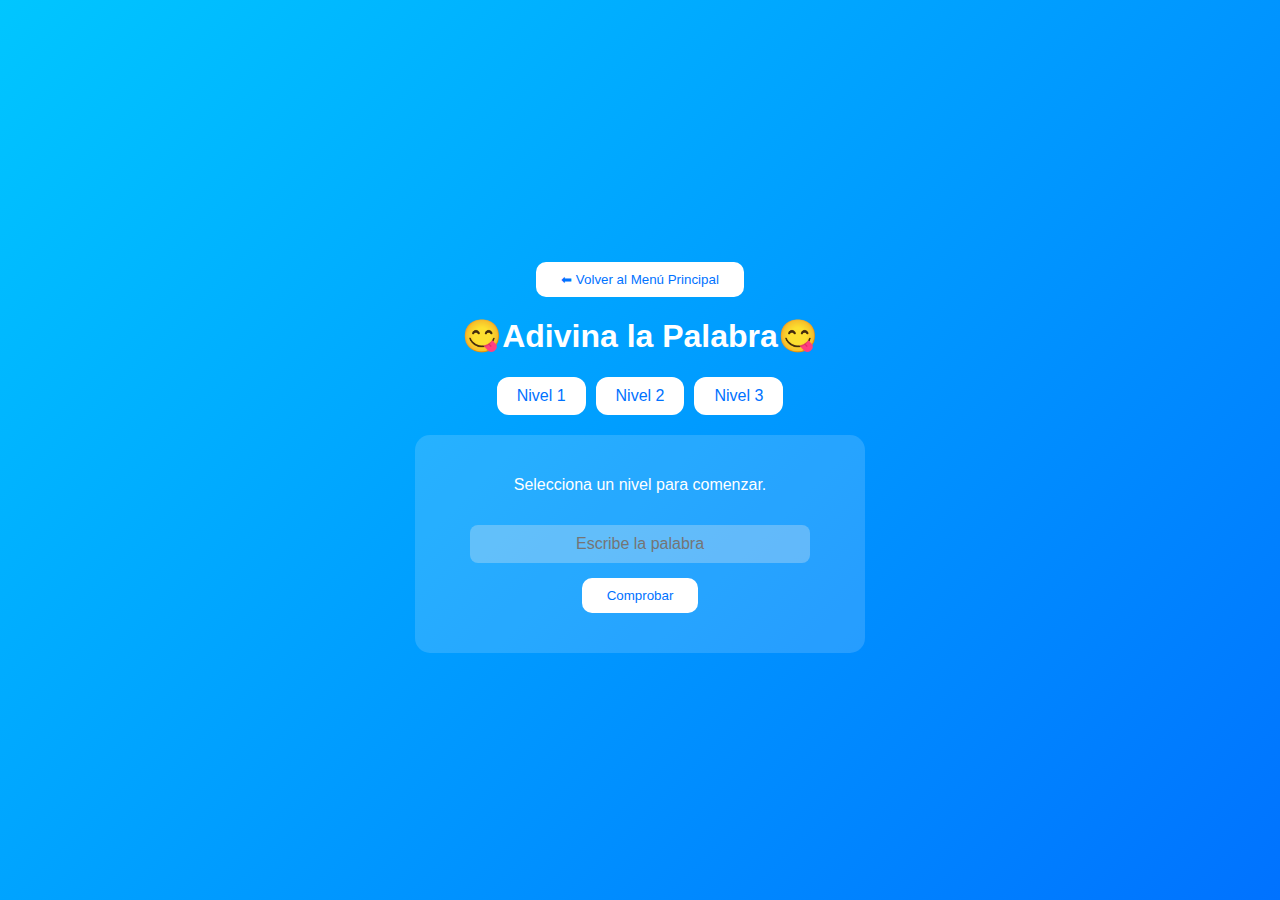
<file: tesina/adivina.html>
<!DOCTYPE html>
<html lang="en">
<head>
<meta charset="UTF-8">
<meta name="viewport" content="width=device-width, initial-scale=1.0">
<title>😋Adivina la Palabra😋</title>
<link rel="icon" href="Imagenes/Juegos.PNG" type="image/png">
</head>
<body>
<button class="btn-volver" onclick="volverAlMenu()">⬅ Volver al Menú Principal</button>
<h1>😋Adivina la Palabra😋</h1>

<div class="niveles">
  <div class="nivel" onclick="iniciarNivel(1)" id="nivel1">Nivel 1</div>
  <div class="nivel" onclick="iniciarNivel(2)" id="nivel2">Nivel 2</div>
  <div class="nivel" onclick="iniciarNivel(3)" id="nivel3">Nivel 3</div>
</div>

<div class="contenedor-juego">
  <p id="pista">Selecciona un nivel para comenzar.</p>
  <p id="longitud"></p>
  <input type="text" id="respuesta" placeholder="Escribe la palabra" disabled>
  <br>
  <button onclick="verificarPalabra()">Comprobar</button>
  <div class="mensaje" id="mensaje"></div>
  <div class="resultado" id="resultado"></div>
</div>
</body>
</html>
<style>
  body {
    font-family: 'Poppins', sans-serif;
    background: linear-gradient(135deg, #00c6ff, #0072ff);
    color: #fff;
    text-align: center;
    margin: 0;
    padding: 0;
    height: 100vh;
    display: flex;
    flex-direction: column;
    justify-content: center;
    align-items: center;
  }

  h1 {
    margin-top: 20px;
    animation: fadeIn 1s ease-in-out;
  }

  .niveles {
    display: flex;
    gap: 10px;
    margin-bottom: 20px;
  }

  .nivel {
    background-color: #fff;
    color: #0072ff;
    padding: 10px 20px;
    border-radius: 12px;
    cursor: pointer;
    transition: 0.3s;
  }

  .nivel:hover {
    transform: scale(1.1);
  }

  .nivel.completado {
    background-color: #00ff88;
    color: #fff;
  }

  .contenedor-juego {
    background-color: rgba(255,255,255,0.15);
    padding: 25px;
    border-radius: 15px;
    width: 90%;
    max-width: 400px;
  }

  input {
    padding: 10px;
    border: none;
    border-radius: 8px;
    margin-top: 15px;
    width: 80%;
    font-size: 1em;
    text-align: center;
  }

  button {
    background-color: #fff;
    color: #0072ff;
    border: none;
    padding: 10px 25px;
    border-radius: 10px;
    margin-top: 15px;
    cursor: pointer;
    transition: 0.3s;
  }

  button:hover {
    background-color: #00ff88;
    color: #fff;
    transform: scale(1.05);
  }

  .mensaje {
    margin-top: 15px;
    font-size: 1.2em;
  }

  .resultado {
    margin-top: 10px;
    font-size: 1.1em;
    letter-spacing: 2px;
  }

  .letra-correcta {
    color: #00ff88;
  }

  .letra-incorrecta {
    color: #ff4444;
  }
</style>
<script>
function volverAlMenu() {
  window.location.href = "menu-juegos.html"; // o el nombre real de tu página principal
}
</script>
<script>
const niveles = {
  1: [
    { palabra: "cultura", pista: "Conjunto de costumbres, artes y conocimientos de un grupo." }
  ],
  2: [
    { palabra: "rampa", pista: "Superficie inclinada que facilita subir o bajar." },
    { palabra: "billar", pista: "Juego de mesa con bolas y un taco." }
  ],
  3: [
    { palabra: "ingeniero", pista: "Persona que aplica matemáticas y física para resolver problemas prácticos." }
  ]
};

let nivelActual = null;
let palabraActual = "";
let palabraMostrada = "";
let palabraCompletada = {};
let indicePalabra = 0;

function iniciarNivel(nivel) {
  nivelActual = nivel;
  indicePalabra = 0;
  palabraCompletada[nivel] = false;
  cargarPalabra();
}

function cargarPalabra() {
  const lista = niveles[nivelActual];
  const obj = lista[indicePalabra];
  palabraActual = obj.palabra.toLowerCase();
  document.getElementById("pista").innerText = "Pista: " + obj.pista;
  document.getElementById("longitud").innerText = `La palabra tiene ${palabraActual.length} letras.`;
  document.getElementById("respuesta").value = "";
  document.getElementById("respuesta").disabled = false;
  document.getElementById("mensaje").innerText = "";
  document.getElementById("resultado").innerText = "";
}

function verificarPalabra() {
  const input = document.getElementById("respuesta").value.toLowerCase();
  const mensaje = document.getElementById("mensaje");
  const resultado = document.getElementById("resultado");
  
  if (!input) {
    mensaje.innerText = "Escribe una palabra.";
    return;
  }

  let resultadoTexto = "";
  for (let i = 0; i < palabraActual.length; i++) {
    if (input[i] === palabraActual[i]) {
      resultadoTexto += `<span class='letra-correcta'>${input[i] ?? "_"}</span> `;
    } else {
      resultadoTexto += `<span class='letra-incorrecta'>${input[i] ?? "_"}</span> `;
    }
  }
  resultado.innerHTML = resultadoTexto;

  if (input === palabraActual) {
    mensaje.innerText = "¡Correcto! 🎉";
    mensaje.style.color = "#00ff88";
    document.getElementById("respuesta").disabled = true;

    const lista = niveles[nivelActual];
    if (indicePalabra < lista.length - 1) {
      indicePalabra++;
      setTimeout(cargarPalabra, 1500);
    } else {
      document.getElementById(`nivel${nivelActual}`).classList.add("completado");
      palabraCompletada[nivelActual] = true;
    }
  } else {
    mensaje.innerText = "Intenta de nuevo.";
    mensaje.style.color = "#fff";
  }
}

</script>
</file>
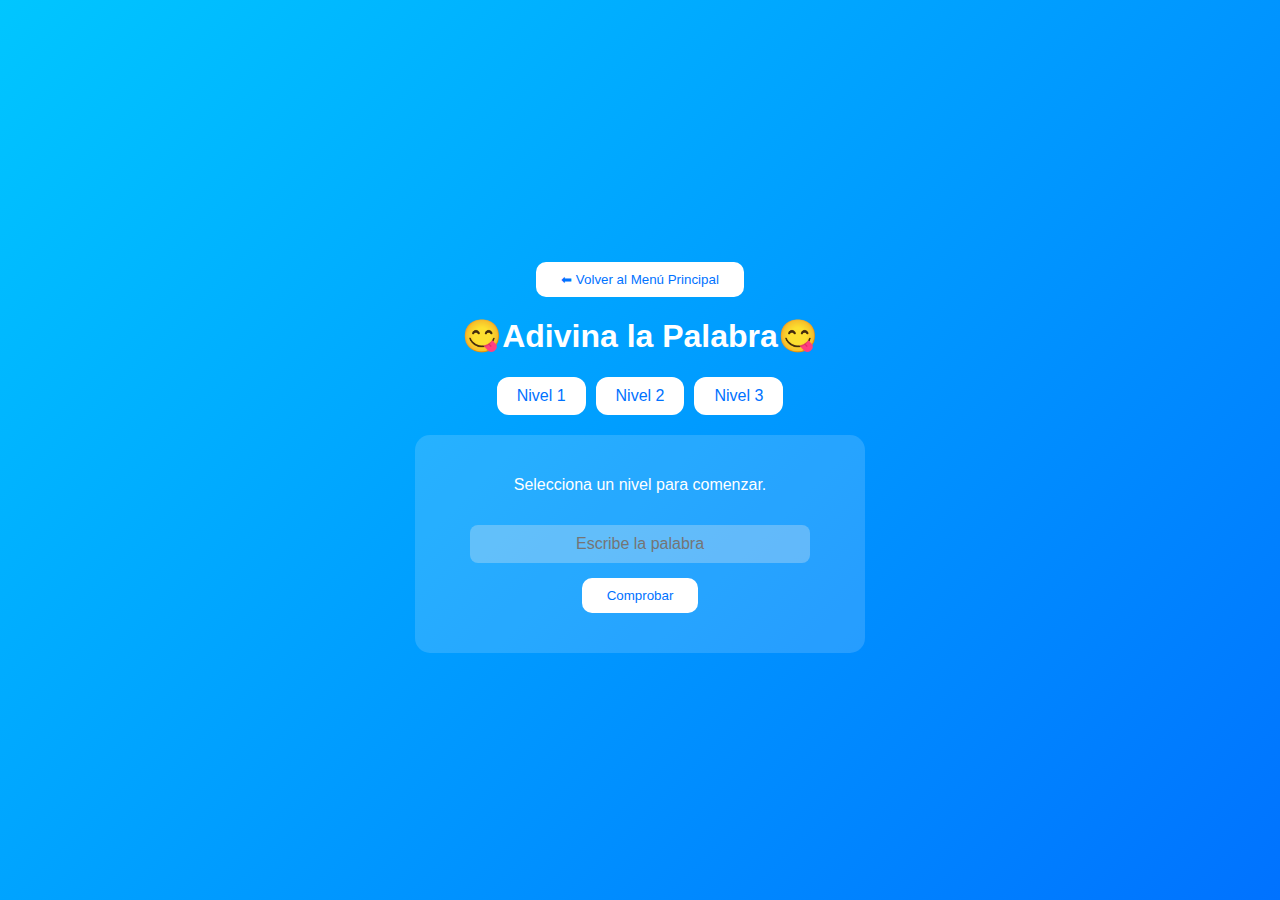
<file: tesina/adivina2.html>
<!DOCTYPE html>
<html lang="en">
  <head>
    <meta charset="UTF-8">
    <meta name="viewport" content="width=device-width, initial-scale=1.0">
    <title>😋Adivina la Palabra😋</title>
    <link rel="icon" href="Imagenes/Juegos.PNG" type="image/png">
</head>

  <body>
    <button class="btn-volver" onclick="volverAlMenu()">⬅ Volver al Menú Principal</button>
    <h1>😋Adivina la Palabra😋</h1>

    <div class="niveles">
      <div class="nivel" onclick="iniciarNivel(1)" id="nivel1">Nivel 1</div>
      <div class="nivel" onclick="iniciarNivel(2)" id="nivel2">Nivel 2</div>
      <div class="nivel" onclick="iniciarNivel(3)" id="nivel3">Nivel 3</div>
    </div>

<div class="contenedor-juego">
  <p id="pista">Selecciona un nivel para comenzar.</p>
  <p id="longitud"></p>
  <input type="text" id="respuesta" placeholder="Escribe la palabra" disabled>
  <br>
  <button onclick="verificarPalabra()">Comprobar</button>
  <div class="mensaje" id="mensaje"></div>
  <div class="resultado" id="resultado"></div>
</div>
</body>
</html>

<script>
function volverAlMenu() {
  window.location.href = "menu-juegos2.html"; // o el nombre real de tu página principal
}
</script>

<script>
const niveles = {
  1: [
    { palabra: "cultura", pista: "Conjunto de costumbres, artes y conocimientos de un grupo." }
  ],
  2: [
    { palabra: "veraneo", pista: "Época del año en la que las personas suelen viajar o descansar, especialmente en lugares turísticos, para disfrutar del sol y el mar." },
    { palabra: "patrimonio", pista: "Referido a los bienes o valores que forman parte de la herencia cultural o histórica de una comunidad o nación." }
  ],
  3: [
    { palabra: "arqueologico", pista: "Relacionadas con el estudio de restos antiguos, ruinas o artefactos que ayudan a conocer las civilizaciones del pasado." }
  ]
};

let nivelActual = null;
let palabraActual = "";
let palabraMostrada = "";
let palabraCompletada = {};
let indicePalabra = 0;

function iniciarNivel(nivel) {
  nivelActual = nivel;
  indicePalabra = 0;
  palabraCompletada[nivel] = false;
  cargarPalabra();
}

function cargarPalabra() {
  const lista = niveles[nivelActual];
  const obj = lista[indicePalabra];
  palabraActual = obj.palabra.toLowerCase();
  document.getElementById("pista").innerText = "Pista: " + obj.pista;
  document.getElementById("longitud").innerText = `La palabra tiene ${palabraActual.length} letras.`;
  document.getElementById("respuesta").value = "";
  document.getElementById("respuesta").disabled = false;
  document.getElementById("mensaje").innerText = "";
  document.getElementById("resultado").innerText = "";
}

function verificarPalabra() {
  const input = document.getElementById("respuesta").value.toLowerCase();
  const mensaje = document.getElementById("mensaje");
  const resultado = document.getElementById("resultado");
  
  if (!input) {
    mensaje.innerText = "Escribe una palabra.";
    return;
  }

  let resultadoTexto = "";
  for (let i = 0; i < palabraActual.length; i++) {
    if (input[i] === palabraActual[i]) {
      resultadoTexto += `<span class='letra-correcta'>${input[i] ?? "_"}</span> `;
    } else {
      resultadoTexto += `<span class='letra-incorrecta'>${input[i] ?? "_"}</span> `;
    }
  }
  resultado.innerHTML = resultadoTexto;

  if (input === palabraActual) {
    mensaje.innerText = "¡Correcto! 🎉";
    mensaje.style.color = "#00ff88";
    document.getElementById("respuesta").disabled = true;

    const lista = niveles[nivelActual];
    if (indicePalabra < lista.length - 1) {
      indicePalabra++;
      setTimeout(cargarPalabra, 1500);
    } else {
      document.getElementById(`nivel${nivelActual}`).classList.add("completado");
      palabraCompletada[nivelActual] = true;
    }
  } else {
    mensaje.innerText = "Intenta de nuevo.";
    mensaje.style.color = "#fff";
  }
}
</script>

<style>
  body {
    font-family: 'Poppins', sans-serif;
    background: linear-gradient(135deg, #00c6ff, #0072ff);
    color: #fff;
    text-align: center;
    margin: 0;
    padding: 0;
    height: 100vh;
    display: flex;
    flex-direction: column;
    justify-content: center;
    align-items: center;
  }

  h1 {
    margin-top: 20px;
    animation: fadeIn 1s ease-in-out;
  }

  .niveles {
    display: flex;
    gap: 10px;
    margin-bottom: 20px;
  }

  .nivel {
    background-color: #fff;
    color: #0072ff;
    padding: 10px 20px;
    border-radius: 12px;
    cursor: pointer;
    transition: 0.3s;
  }

  .nivel:hover {
    transform: scale(1.1);
  }

  .nivel.completado {
    background-color: #00ff88;
    color: #fff;
  }

  .contenedor-juego {
    background-color: rgba(255,255,255,0.15);
    padding: 25px;
    border-radius: 15px;
    width: 90%;
    max-width: 400px;
  }

  input {
    padding: 10px;
    border: none;
    border-radius: 8px;
    margin-top: 15px;
    width: 80%;
    font-size: 1em;
    text-align: center;
  }

  button {
    background-color: #fff;
    color: #0072ff;
    border: none;
    padding: 10px 25px;
    border-radius: 10px;
    margin-top: 15px;
    cursor: pointer;
    transition: 0.3s;
  }

  button:hover {
    background-color: #00ff88;
    color: #fff;
    transform: scale(1.05);
  }

  .mensaje {
    margin-top: 15px;
    font-size: 1.2em;
  }

  .resultado {
    margin-top: 10px;
    font-size: 1.1em;
    letter-spacing: 2px;
  }

  .letra-correcta {
    color: #00ff88;
  }

  .letra-incorrecta {
    color: #ff4444;
  }
</style>
</file>
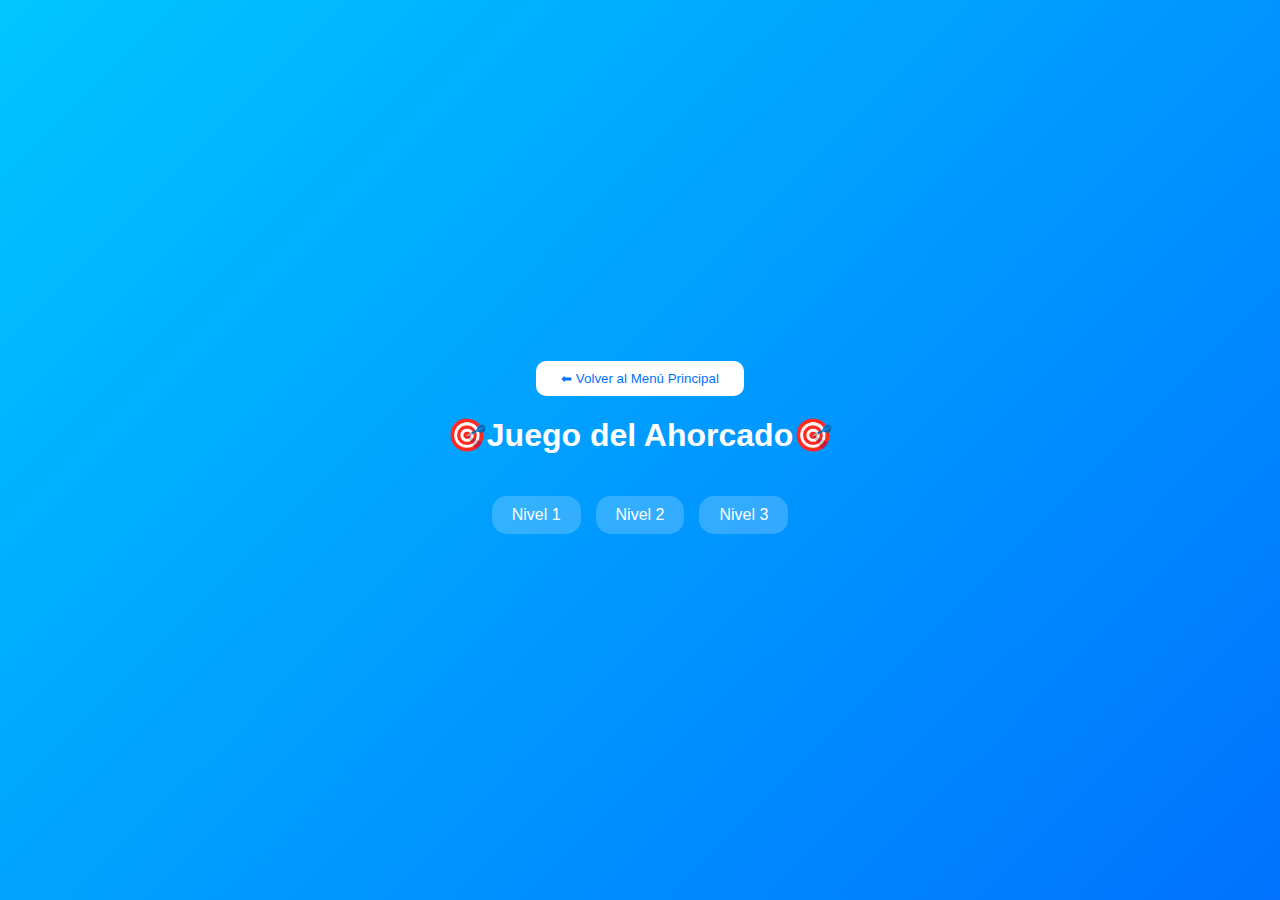
<file: tesina/ahorcado.html>
<!DOCTYPE html>
<html lang="en">
  <head>
    <meta charset="UTF-8">
    <meta name="viewport" content="width=device-width, initial-scale=1.0">
    <title>Ahorcado</title>
    <link rel="icon" href="Imagenes/Juegos.PNG" type="image/png">
</head>

<body>
  <button class="btn-volver" onclick="volverAlMenu()">⬅ Volver al Menú Principal</button>

    <h1>🎯Juego del Ahorcado🎯</h1>

    <div class="niveles">
      <div class="nivel" id="nivel1" onclick="iniciarNivel(1)">Nivel 1</div>
      <div class="nivel" id="nivel2" onclick="iniciarNivel(2)">Nivel 2</div>
      <div class="nivel" id="nivel3" onclick="iniciarNivel(3)">Nivel 3</div>
    </div>
    <div class="juego" id="juego">
      <p id="palabra"></p>
      <div id="letras"></div>
      <p id="intentos"></p>
      <p id="mensaje"></p>
      <button id="reiniciar" onclick="reiniciarNivel()">Reiniciar</button>
    </div>
</body>
</html>
<script>
function volverAlMenu() {
  window.location.href = "menu-juegos.html"; // o el nombre real de tu página principal
}
</script>
<script>
  const palabrasPorNivel = {
    1: ["museo", "gabriel", "cespedes"],
    2: ["ingeniero", "billar", "cultura", "rampas"],
    3: ["restauración", "hito", "patrimonio", "arquitectónico", "urbanístico"]
  };

  let palabraSeleccionada = "";
  let letrasCorrectas = [];
  let intentosRestantes = 6;
  let nivelActual = 0;

  const palabraEl = document.getElementById("palabra");
  const letrasEl = document.getElementById("letras");
  const intentosEl = document.getElementById("intentos");
  const mensajeEl = document.getElementById("mensaje");
  const reiniciarBtn = document.getElementById("reiniciar");
  const juegoEl = document.getElementById("juego");

  function iniciarNivel(nivel) {
    nivelActual = nivel;
    const palabras = palabrasPorNivel[nivel];
    palabraSeleccionada = palabras[Math.floor(Math.random() * palabras.length)].toLowerCase();
    letrasCorrectas = [];
    intentosRestantes = 6;

    document.querySelectorAll('.nivel').forEach(n => n.classList.remove('activo'));
    document.getElementById(`nivel${nivel}`).classList.add('activo');

    juegoEl.style.display = "flex";
    reiniciarBtn.style.display = "none";
    mensajeEl.textContent = "";

    mostrarPalabra();
    generarBotones();
    actualizarIntentos();
  }

  function mostrarPalabra() {
    palabraEl.textContent = palabraSeleccionada
      .split("")
      .map(letra => letrasCorrectas.includes(letra) ? letra : "_")
      .join(" ");
  }

  function generarBotones() {
    letrasEl.innerHTML = "";
    const alfabeto = "abcdefghijklmnopqrstuvwxyzáéíóú";
    alfabeto.split("").forEach(letra => {
      const boton = document.createElement("button");
      boton.textContent = letra;
      boton.classList.add("letra");
      boton.onclick = () => adivinarLetra(letra, boton);
      letrasEl.appendChild(boton);
    });
  }

  function adivinarLetra(letra, boton) {
    boton.disabled = true;
    if (palabraSeleccionada.includes(letra)) {
      letrasCorrectas.push(letra);
      mostrarPalabra();

      if (!palabraEl.textContent.includes("_")) {
        mensajeEl.textContent = "🎉 ¡Ganaste! Nivel completado.";
        document.getElementById(`nivel${nivelActual}`).classList.add("completado");
        reiniciarBtn.style.display = "block";
        desactivarBotones();
      }
    } else {
      intentosRestantes--;
      actualizarIntentos();
      if (intentosRestantes === 0) {
        mensajeEl.textContent = `❌ Has perdido. La palabra era: ${palabraSeleccionada}`;
        reiniciarBtn.style.display = "block";
        desactivarBotones();
      }
    }
  }

  function actualizarIntentos() {
    intentosEl.textContent = `Intentos restantes: ${intentosRestantes}`;
  }

  function desactivarBotones() {
    document.querySelectorAll(".letra").forEach(btn => btn.disabled = true);
  }

  function reiniciarNivel() {
    iniciarNivel(nivelActual);
  }
</script>

<style>
    body {
    font-family: 'Poppins', sans-serif;
    background: linear-gradient(135deg, #00c6ff, #0072ff);
    color: #fff;
    text-align: center;
    margin: 0;
    padding: 0;
    height: 100vh;
    display: flex;
    flex-direction: column;
    justify-content: center;
    align-items: center;
  }

  h1 {
    margin-top: 20px;
    animation: fadeIn 1s ease-in-out;
  }

  .niveles {
    display: flex;
    justify-content: center;
    gap: 15px;
    margin: 20px;
  }

  .nivel {
    background-color: #ffffff33;
    padding: 10px 20px;
    border-radius: 15px;
    cursor: pointer;
    transition: 0.3s;
  }

  .nivel:hover {
    background-color: #ffffff66;
    transform: scale(1.1);
  }

  .nivel.completado {
    background-color: #4CAF50;
    color: white;
  }
  .contenedor-juego {
    background-color: rgba(255,255,255,0.15);
    padding: 25px;
    border-radius: 15px;
    width: 90%;
    max-width: 600px;
  }
  .juego {
    display: none;
    flex-direction: column;
    align-items: center;
    animation: aparecer 0.8s ease-in-out;
  }

  #palabra {
    font-size: 2em;
    letter-spacing: 8px;
    margin: 20px;
  }

  #letras {
    display: flex;
    flex-wrap: wrap;
    justify-content: center;
    gap: 8px;
    max-width: 400px;
  }

  button.letra {
    background-color: #fff;
    color: #333;
    border: none;
    padding: 8px 12px;
    font-size: 18px;
    border-radius: 8px;
    cursor: pointer;
    transition: 0.2s;
  }

  button.letra:hover {
    background-color: #4facfe;
    color: #fff;
  }

  button.letra:disabled {
    background-color: #999;
    cursor: not-allowed;
  }

  #mensaje {
    font-size: 1.5em;
    margin: 20px;
  }

  #reiniciar {
    display: none;
    background-color: #fff;
    color: #333;
    border: none;
    padding: 10px 20px;
    border-radius: 10px;
    cursor: pointer;
  }

  @keyframes fadeIn {
    from { opacity: 0; transform: translateY(-10px); }
    to { opacity: 1; transform: translateY(0); }
  }

  @keyframes aparecer {
    from { opacity: 0; transform: scale(0.9); }
    to { opacity: 1; transform: scale(1); }
  }
    button {
    background-color: #fff;
    color: #0072ff;
    border: none;
    padding: 10px 25px;
    border-radius: 10px;
    margin-top: 15px;
    cursor: pointer;
    transition: 0.3s;
  }

</style>
</file>
<file: Style.css>
@import url('https://fonts.googleapis.com/css2?family=Merriweather:wght@400;700&display=swap');

/* ===== HISTORIA - LÍNEA DE TIEMPO ===== */
.historia {
  background-color: #fff8c4;
  padding: 50px;
}

.timeline {
  position: relative;
  margin-top: 30px;
  padding-left: 40px;
  border-left: 4px solid #8b6f00;
}

.evento {
  display: flex;
  align-items: flex-start;
  margin-bottom: 40px;
  position: relative;
}

.punto {
  width: 18px;
  height: 18px;
  background-color: blue;
  border: 3px solid #8b6f00;
  border-radius: 50%;
  position: absolute;
  left: -11px;
  top: 5px;
}
.punto1 {
  width: 18px;
  height: 18px;
  background-color: rgb(255, 20, 20);
  border: 3px solid #8b6f00;
  border-radius: 50%;
  position: absolute;
  left: -11px;
  top: 5px;
}

.evento .contenido {
  margin-left: 30px;
}

.evento h3 {
  color: #2f2f2f;
  margin-bottom: 8px;
}

.evento p {
  margin: 0;
  line-height: 1.6;
  color: #333;
}

/* 📱 Responsive */
@media (max-width: 768px) {
  .timeline {
    padding-left: 25px;
  }

  .evento {
    flex-direction: column;
    margin-bottom: 30px;
  }

  .punto {
    left: -9px;
  }

  .evento .contenido {
    margin-left: 20px;
  }
}

/* ===== EXPOSICIONES DESTACADAS ===== */
#exposiciones {
  background-color: #fffcb0;
  padding: 60px 20px;
}

#exposiciones h2 {
  text-align: center;
  color: #24343f;
  margin-bottom: 40px;
}

.exposiciones {
  display: flex;
  flex-wrap: wrap;
  justify-content: center;
  gap: 25px;
}

.exposicion {
  background-color: #fff;
  border-radius: 10px;
  box-shadow: 0 3px 6px rgba(0, 0, 0, 0.15);
  padding: 10px;
  width: 280px;
  text-align: center;
  transition: transform 0.3s ease, box-shadow 0.3s ease;
}

.exposicion:hover {
  transform: translateY(-6px);
  box-shadow: 0 5px 12px rgba(0, 0, 0, 0.25);
}

.exposicion h3 {
  color: #a3311b;
  margin-bottom: 10px;
}

.exposicion p {
  color: #333;
  font-size: 15px;
  line-height: 1.5;
  margin-bottom: 15px;
}

.exposicion img {
  width: 100%;
  height: 160px;
  object-fit: cover;
  border-radius: 8px;
  margin-top: 10px;
}

/* 📱 Responsive */
@media (max-width: 768px) {
  .exposiciones {
    flex-direction: column;
    align-items: center;
  }

  .exposicion {
    width: 90%;
  }
}

/* ===== EXPOSICIONES DESTACADAS ===== */
#exposiciones {
  background-color: #fffcb0;
  padding: 60px 20px;
}

#exposiciones h2 {
  text-align: center;
  color: #24343f;
  margin-bottom: 40px;
}

.card-grid {
  display: flex;
  flex-wrap: wrap;
  justify-content: center;
  gap: 25px;
}

.card {
  background-color: #fff;
  border-radius: 10px;
  box-shadow: 0 3px 6px rgba(0, 0, 0, 0.15);
  padding: 20px;
  width: 280px;
  text-align: center;
  transition: transform 0.3s ease, box-shadow 0.3s ease;
}

.card:hover {
  transform: translateY(-6px);
  box-shadow: 0 5px 12px rgba(0, 0, 0, 0.25);
}

.card h3 {
  color: #a3311b;
  margin-bottom: 10px;
}

.card p {
  color: #333;
  font-size: 15px;
  line-height: 1.5;
  margin-bottom: 15px;
}

.card img {
  width: 100%;
  height: 160px;
  object-fit: cover;
  border-radius: 8px;
  margin-top: 10px;
}

/* 📱 Responsive */
@media (max-width: 768px) {
  .card-grid {
    flex-direction: column;
    align-items: center;
  }

  .card {
    width: 90%;
  }
}

/* ===== INICIO ===== */
.inicio-section {
  background-color: #fffcb0;
  padding: 60px 20px;
}

.inicio-contenido {
  display: flex;
  align-items: center;
  justify-content: space-between;
  flex-wrap: wrap;
  gap: 30px;
}

.inicio-texto {
  flex: 1 1 45%;
}

.inicio-imagen {
  flex: 1 1 45%;
  text-align: center;
}

.inicio-imagen img {
  width: 100%;
  max-width: 450px;
  border-radius: 15px;
  box-shadow: 0 3px 10px rgba(0, 0, 0, 0.2);
}

/* ===== HISTORIA - TIMELINE ===== */
.historia-section {
  background-color: #fff8a6;
  padding: 60px 20px;
}

.timeline {
  position: relative;
  margin: 40px auto;
  padding-left: 40px;
  border-left: 3px solid blue;
  max-width: 800px;
}
.timeline1 {
  position: relative;
  margin: 40px auto;
  padding-left: 40px;
  border-left: 3px solid rgb(255, 20, 20);
  max-width: 800px;
}

.timeline-item {
  position: relative;
  margin-bottom: 40px;
}

.timeline-item::before {
  content: "";
  position: absolute;
  left: -10px;
  top: 5px;
  width: 16px;
  height: 16px;
  background-color: #a3311b;
  border-radius: 50%;
}

.timeline-content {
  background: #fff;
  border-radius: 10px;
  padding: 20px;
  box-shadow: 0 3px 6px rgba(0, 0, 0, 0.15);
}

.timeline-content h3 {
  color: #24343f;
  margin-bottom: 10px;
}

.timeline-content p {
  color: #333;
  margin-bottom: 6px;
  line-height: 1.6;
}

/* 📱 Responsive */
@media (max-width: 768px) {
  .inicio-contenido {
    flex-direction: column;
    text-align: center;
  }

  .inicio-texto, .inicio-imagen {
    flex: 1 1 100%;
  }

  .timeline {
    padding-left: 25px;
  }

  .timeline-item::before {
    left: -7px;
  }
}

.museo {
  display: flex;
  align-items: center;
  justify-content: space-between;
  background-color: #fff8c4; /* opcional, como en tu imagen */
  padding: 40px;
  gap: 30px;
}

.museo .texto {
  flex: 1;
  max-width: 60%;
}

.museo .imagen {
  flex: 1;
  display: flex;
  justify-content: center;
}

.museo .imagen img {
  width: 100%;
  max-width: 400px;
  border-radius: 10px;
  box-shadow: 0 4px 10px rgba(0,0,0,0.2);
}

/* 📱 Responsive para pantallas chicas */
@media (max-width: 768px) {
  .museo {
    flex-direction: column;
    text-align: center;
  }

  .museo .texto,
  .museo .imagen {
    max-width: 100%;
  }
}
body {
    font-family: 'Merriweather', serif;
    background-color: #ffffbf;
    color: #1a1a1a;
    margin: 0;
    padding: 0;
    font-size: 16px;
    line-height: 1.6;
}
header {
    background-color: #2c3e50;
    color: #ecf0f1;
    padding: 30px 20px;
    text-align: center;
}
nav {
    background-color: #34495e;
    padding: 12px 0;
    display: flex;
    justify-content: space-around;
    flex-wrap: wrap;
}
.biondi-nav {
    background-color: brown;
    padding: 12px 0;
    display: flex;
    justify-content: space-around;
    flex-wrap: wrap;
}
nav a {
    color: #ecf0f1;
    margin: 0 20px;
    text-decoration: none;
    font-weight: bold;
    font-size: 1.1rem;
    transition: color 0.3s;
}
nav a:hover {
    color: #f39c12;
    text-decoration: none;
}
.hero {
    background: url('Imagenes/Imagen1.jpg') center/cover no-repeat;
    color: white;
    padding: 100px 20px;
    text-align: center;
    box-shadow: inset 0 0 100px rgba(0,0,0,0.4);
}
.hero1 {
    background: url('Imagenes/Biondi1.jpg') center/cover no-repeat;
    color: white;
    padding: 100px 20px;
    text-align: center;
    box-shadow: inset 0 0 100px rgba(0,0,0,0.4);
}
.hero h1 {
    font-size: 3rem;
    margin-bottom: 10px;
    text-shadow: 2px 2px 5px rgba(0,0,0,0.6);
}
.hero1 h1 {
    font-size: 3rem;
    margin-bottom: 10px;
    text-shadow: 2px 2px 5px brown;
}
.hero p {
    font-size: 1.2rem;
    max-width: 700px;
    margin: auto;
    text-align: justify;
}
.hero1 p {
    font-size: 1.2rem;
    max-width: 700px;
    margin: auto;
    text-align: justify;
}
.container {
    padding: 50px 20px;
    max-width: 1000px;
    margin: auto;
}
h1 {
    font-size: 2.5rem;
    margin-bottom: 10px;
}
h2 {
    font-size: 1.8rem;
    margin-top: 30px;
    color: #2c3e50;
}
.biondi{
    font-size: 1.8rem;
    margin-top: 30px;
    color: brown;
}
p {
    text-align: justify;
}
.pie{
     text-align: center;
}
.card-grid {
    display: grid;
    grid-template-columns: repeat(auto-fit, minmax(250px, 1fr));
    gap: 25px;
    margin-top: 30px;
}
.card {
    background-color: white;
    border: 1px solid #ddd;
    border-radius: 10px;
    padding: 20px;
    box-shadow: 0 2px 8px rgba(0,0,0,0.1);
    transition: transform 0.3s;
}
.card p {
    text-align: justify;
}
.card:hover {
    transform: translateY(-5px);
}
.card h3 {
    margin-top: 0;
    color: #c0392b;
}
footer {
    background-color: #2c3e50;
    color: white;
    text-align: center;
    padding: 25px 20px;
    margin-top: 100px;
}
.biondi-footer {
    background-color: brown;
    color: white;
    text-align: center;
    padding: 25px 20px;
    margin-top: 100px;
}
.gallery {
    display: grid;
    grid-template-columns: repeat(auto-fit, minmax(250px, 1fr));
    gap: 25px;
}
.gallery img {
    width: 100%;
    height: 250px;
    border: 2px solid #ccc;
    border-radius: 10px;
    transition: transform 0.3s, box-shadow 0.3s;
}
.gallery img:hover {
    transform: scale(1.03);
    box-shadow: 0 4px 12px rgba(0, 0, 0, 0.2);
}
form {
    display: flex;
    flex-direction: column;
    gap: 15px;
    margin-top: 20px;
}
label {
    font-weight: bold;
    font-size: 1rem;
    margin-bottom: 5px;
}
input, textarea {
    padding: 12px;
    border-radius: 6px;
    border: 1px solid #bbb;
    font-family: inherit;
    font-size: 1rem;
}
button {
    margin-top: 20px;
    padding: 14px;
    background-color: #c0392b;
    color: white;
    border: none;
    border-radius: 6px;
    cursor: pointer;
    font-weight: bold;
    font-size: 1rem;
    transition: background-color 0.3s;
}
button:hover {
    background-color: #e74c3c;
}
.info {
    margin-top: 40px;
    background-color: #f4f4f4;
    padding: 25px;
    border-radius: 10px;
    border: 1px solid #dcdcdc;
    font-size: 1rem;
    line-height: 1.5;
    text-align: justify;
}
.cta-banner {
    background-color: #f39c12;
    color: #fff;
    text-align: center;
    padding: 40px 20px;
    margin-top: 60px;
    border-radius: 10px;
    font-size: 1.3rem;
}
.cta-banner a {
    display: inline-block;
    margin-top: 15px;
    padding: 12px 25px;
    background-color: #d35400;
    color: white;
    border-radius: 6px;
    text-decoration: none;
    font-weight: bold;
}
.cta-banner a:hover {
    background-color: #e67e22;
}
#btnTop {
  position: fixed;
  bottom: 30px;
  right: 30px;
  background-color: #c0392b;
  color: black;
  border: none;
  padding: 20px 25px;
  font-size: 1rem;
  cursor: pointer;
  box-shadow: 0 2px 8px rgba(0,0,0,0.3);
  transition: background-color 0.3s;
  z-index: 1000;
  display: none;
}
</file>
